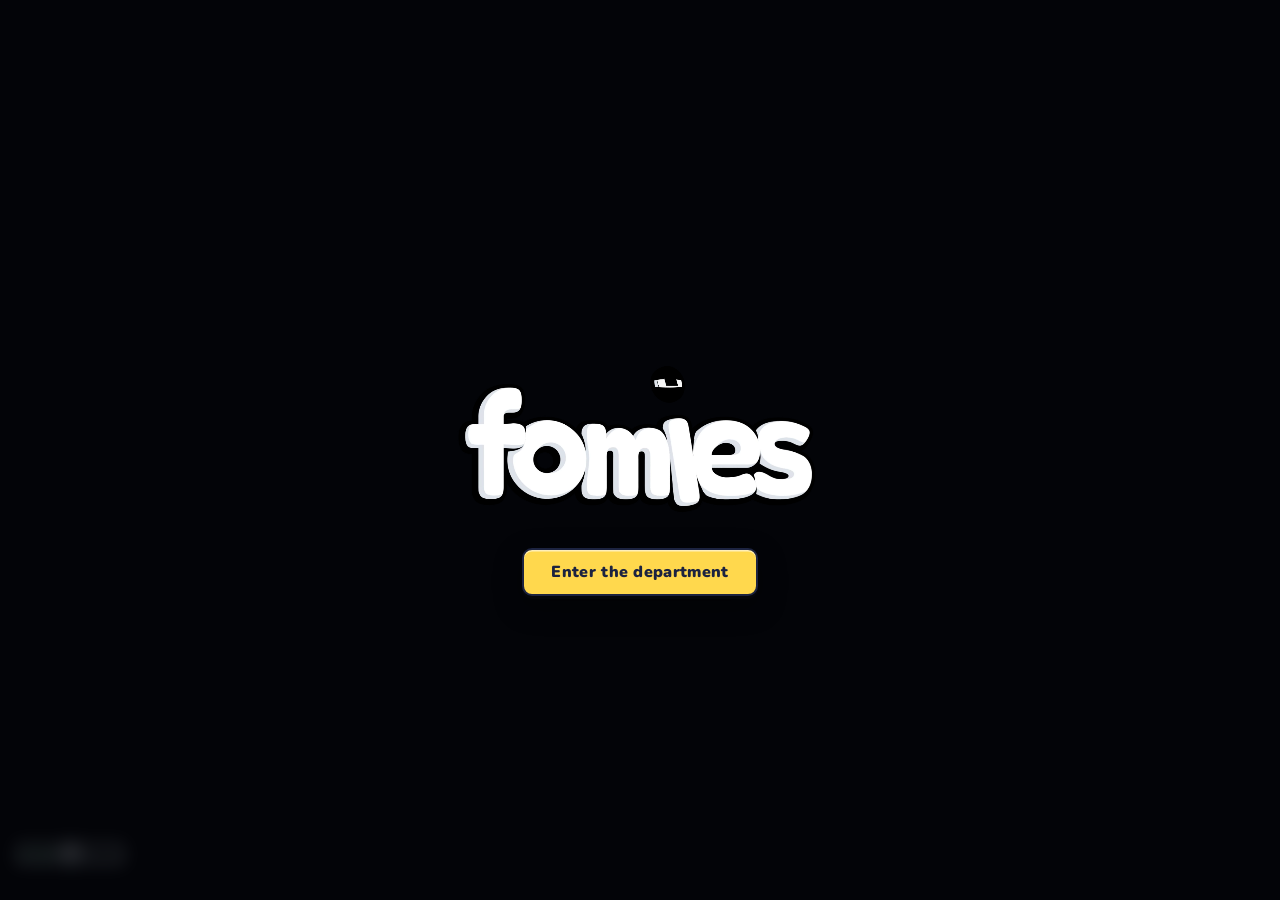
<file: new style/index.html>
<!doctype html>
<html lang="en">
<head>
  <meta charset="utf-8">
  <meta name="viewport" content="width=device-width, initial-scale=1, viewport-fit=cover">
  <title>The Department of Zyron — Office of Intake & Whitelist</title>
  
  <meta name="description" content="Zyron Whitelist & Intake Department. Ring the bell, complete your tasks, secure your spot. The clerk is watching.">
  <meta property="og:type" content="website">
  <meta property="og:site_name" content="Zyron">
  <meta property="og:title" content="The Department of Zyron — Office of Intake & Whitelist">
  <meta property="og:description" content="Zyron Whitelist & Intake Department. Ring the bell, complete your tasks, secure your spot. The clerk is watching.">
  <meta property="og:image" content="assets/homie-5.png">
  <meta name="twitter:card" content="summary_large_image">
  <meta name="twitter:site" content="@platform_360">
  <meta name="twitter:title" content="The Department of Zyron — Office of Intake & Whitelist">
  <meta name="twitter:description" content="Zyron Whitelist & Intake Department. Ring the bell, complete your tasks, secure your spot. The clerk is watching.">
  <meta name="twitter:image" content="assets/homie-5.png">

  <link rel="icon" type="image/png" href="assets/homie-5.png">
  <link rel="preconnect" href="https://fonts.googleapis.com">
  <link rel="preconnect" href="https://fonts.gstatic.com" crossorigin>
  <link href="https://fonts.googleapis.com/css2?family=Chewy&family=Courier+Prime:wght@400;700&family=Nunito:wght@700;800;900&display=swap" rel="stylesheet">
  <link rel="stylesheet" href="style.css">
</head>
<body>

  <!-- INTRO SCENE -->
  <div id="intro">
    <div class="intro-stack">
      <video id="intro-clip" src="assets/gate/logo-alpha.webm" autoplay muted loop playsinline preload="auto" tabindex="-1" aria-label="Zyron"></video>
      <button type="button" class="btn" id="intro-enter">Enter the department</button>
    </div>
  </div>

  <!-- SCENE: HALLWAY (#s-gate) -->
  <section class="scene" id="s-gate">
    <div id="gate-stage">
      <img class="layer full" src="assets/gate/bg.webp" alt="">
      <img class="layer crop art" data-box="bathroom" src="assets/gate/hit-bathroom.webp" alt="">
      <img class="layer crop art" data-box="door" id="door-art" src="assets/gate/hit-room.webp" alt="">
      <img class="layer crop art" data-box="elevator" src="assets/gate/elevator-disabled.png" alt="">
      <img class="layer hi crop art" data-box="bathroom" id="hi-bathroom" src="assets/gate/hover-bathroom.webp" alt="">
      <img class="layer hi crop art" data-box="door" id="hi-door" src="assets/gate/hover-room.webp" alt="">
      <img class="layer hi crop art" data-box="vent" id="hi-vent" src="assets/gate/hit-vent.webp" alt="">
      <img class="layer crop art" data-box="frame" id="hi-frame" src="assets/gate/hit-disclaimer.png" alt="">
      <img class="layer full" src="assets/gate/boxes.png" alt="">
      
      <img class="layer crop art hall-tasks" data-box="hallTasks" src="assets/room/task-tray-bottom.webp" alt="">
      <img class="layer crop art hall-tasks" data-box="hallTasks" id="hi-hall-tasks" src="assets/room/hit-tasks.webp" alt="">
      <img class="layer crop art hall-tasks" data-box="hallTasks" src="assets/room/task-tray-top.webp" alt="">
      
      <img class="layer full" src="assets/gate/overlay-top.png" alt="">

      <!-- Hit buttons for hallway -->
      <button class="hit" data-hit="bathroom" data-hi="hi-bathroom" aria-label="the bathroom" data-tip="the bathroom"></button>
      <button class="hit" id="hit-door" data-hit="door" data-hi="hi-door" aria-label="enter the department" data-tip="enter the department"></button>
      <button class="hit hall-tasks" data-hit="hallTasks" data-hi="hi-hall-tasks" aria-label="the task sheet" data-tip="your tasks"></button>
      <button class="hit" data-hit="vent" aria-label="the vent" data-tip="the vent"></button>
      <button class="hit" data-hit="elevator" aria-label="out of order elevator" data-tip="out of order"></button>
      <button class="hit frame" data-hit="frame" data-hi="hi-frame" aria-label="disclaimer" data-tip="department notice"></button>

      <div class="layer crop art" data-box="vbub" id="vbub"><div class="bub"><p class="said" id="vsaid"></p></div></div>
      <div id="vopts"></div>
    </div>
  </section>

  <!-- SCENE: INTAKE ROOM (#s-room) -->
  <section class="scene" id="s-room">
    <div id="room-stage">
      <img class="layer full" id="room-bg" src="assets/room/01-room-open.webp" alt="The Clerk Office">
      
      <!-- Clerk Iris (Eyes tracking mouse) -->
      <img class="layer full" id="room-iris" src="assets/room/06-clerk-iris.webp" alt="Clerk Eyes">
      
      <!-- Task tray on desk -->
      <img class="layer crop art" id="tray-bottom" data-box="tasks" src="assets/room/task-tray-bottom.webp" alt="">
      <img class="layer hi crop art" id="hi-tasks" data-box="tasks" src="assets/room/hit-tasks.webp" alt="">
      <img class="layer crop art" id="tray-top" data-box="tasks" src="assets/room/task-tray-top.webp" alt="">
      
      <!-- Desk pickle -->
      <img class="layer crop art" id="desk-pickle" data-box="pickle" src="assets/room/pickle.png" alt="Pickle">
      
      <!-- Desk Bell -->
      <img class="layer hi crop art" id="hi-bell" data-box="bell" src="assets/room/05-hit-bell.webp" alt="Bell">
      <img class="layer crop art" id="hi-bell-pressed" data-box="bell" src="assets/room/05-hit-bell-pressed.webp" alt="Bell Pressed">
      
      <!-- Socials / Business Cards -->
      <img class="layer hi crop art" id="hi-socials" data-box="socials" src="assets/room/hit-socials.webp" alt="Business Cards">
      
      <!-- Exit Arrow -->
      <img class="layer hi crop art" id="hi-exit" data-box="exit" src="assets/room/back-button-mob.png" alt="Exit">
      
      <!-- Noticeboard on wall -->
      <img class="layer hi crop art" id="hi-board" data-box="board" src="assets/room/hit-noticeboard.webp" alt="Noticeboard">
      <img class="layer crop art paper" id="paper-1" data-box="board" src="assets/room/noticeboard-paper-1.webp" alt="">
      <img class="layer crop art paper" id="paper-2" data-box="board" src="assets/room/noticeboard-paper-2.webp" alt="">
      <img class="layer crop art paper" id="paper-3" data-box="board" src="assets/room/noticeboard-paper-3.webp" alt="">
      <img class="layer crop art paper" id="paper-4" data-box="board" src="assets/room/noticeboard-paper-4.webp" alt="">
      <img class="layer crop art paper" id="paper-5" data-box="board" src="assets/room/noticeboard-paper-5.webp" alt="">
      <img class="layer crop art paper" id="paper-6" data-box="board" src="assets/room/noticeboard-paper-6.webp" alt="">
      
      <!-- Gallery frame on wall -->
      <img class="layer hi crop art" id="hi-gallery" data-box="gallery" src="assets/room/hit-gallery.webp" alt="Gallery">

      <!-- Interactive Hit Targets -->
      <button class="hit" data-hit="tasks" data-hi="hi-tasks" aria-label="the task sheet" data-tip="your tasks"></button>
      <button class="hit" data-hit="bell" data-hi="hi-bell" id="bell-hit" aria-label="ring the bell" data-tip="ring for the clerk"></button>
      <button class="hit" data-hit="socials" data-hi="hi-socials" aria-label="the department's socials" data-tip="the department's socials"></button>
      <button class="hit" data-hit="board" data-hi="hi-board" id="board-hit" aria-label="the noticeboard" data-tip="the noticeboard"></button>
      <button class="hit" data-hit="gallery" data-hi="hi-gallery" aria-label="the collection" data-tip="the collection"></button>
      <button class="hit" data-hit="exit" data-hi="hi-exit" aria-label="back to the hallway" data-tip="back to hallway"></button>
      
      <!-- Mobile back button -->
      <button class="room-back" id="room-back" type="button" aria-label="back to the hallway" data-tip="back to hallway">
        <img src="assets/room/back-button-mob.png" alt="Back" draggable="false">
      </button>

      <!-- Admin Desk Shortcut (Intake Officer nameplate) -->
      <a href="admin.html" class="admin-desk-link" id="admin-desk-plate" title="Mission Control (Admin Panel)" aria-label="Admin Panel"></a>
    </div>

    <!-- Speech bubble above the Clerk's head -->
    <div id="bubble" aria-live="polite">
      <div class="bub">
        <span class="who">THE CLERK</span>
        <p class="said" id="clerk-said">Window three is open. Whitelist applications in the tray.</p>
      </div>
    </div>
  </section>

  <!-- MODAL: WHITELIST TASKS CLIPBOARD (#tasks) -->
  <div id="tasks" aria-label="the task sheet" role="dialog">
    <button class="ov-close" data-ovclose="tasks" aria-label="close">×</button>
    <div class="tasks-wrap" id="tw">
      <img class="board" src="assets/room/tasks-clipboard.webp" alt="Clipboard">
      <div id="tasks-page">
        <div class="tasks-form-inner" id="tasks-form-container">
          <div class="gh">
            <div class="dept">DEPARTMENT OF ZYRON<small>OFFICE OF INTAKE &amp; WHITELIST</small></div>
            <div class="casebox" id="casebox-id">FORM DOF-ZYRON-1</div>
          </div>
          <div class="gtitle" id="tasks-header-subtitle">APPLICATION FOR ZYRON CREW ADMISSION</div>
          
          <div id="tasks-list-wrap">
            <!-- Dynamically populated from ZyronDB -->
          </div>

          <div id="tasks-submission-area">
            <button type="button" class="tasks-submit-btn" id="tasks-submit-btn">SUBMIT TO THE CLERK</button>
            <div id="tasks-status-msg"></div>
          </div>
        </div>
      </div>
    </div>
  </div>

  <!-- MODAL: SOCIALS 3D CARD (#socials) -->
  <div id="socials" aria-label="the department's socials" role="dialog">
    <button class="ov-close" data-ovclose="socials" aria-label="close">×</button>
    <div class="soc-wrap" id="sw">
      <div class="soc-card" id="soc-card" tabindex="0" role="button" aria-pressed="false" aria-label="flip the card">
        
        <!-- CARD FRONT -->
        <div class="soc-face front bc">
          <span class="bc-corner tl">dept. of zyron</span>
          <span class="bc-corner tr">est. 2026</span>
          <img class="bc-logo both-rooms" src="assets/room/logo.png" alt="Zyron">
          <span class="bc-sub">office of intake and classification</span>
          <div class="bc-discs">
            <!-- Official X Link -->
            <a class="soc disc" id="soc-x" href="https://x.com/platform_360" target="_blank" rel="noopener" aria-label="Zyron on X" title="Follow @platform_360">
              <svg viewBox="0 0 24 24" aria-hidden="true">
                <path d="M18.244 2.25h3.308l-7.227 8.26 8.502 11.24H16.17l-5.214-6.817L4.99 21.75H1.68l7.73-8.835L1.254 2.25H8.08l4.713 6.231zm-1.161 17.52h1.833L7.084 4.126H5.117z"/>
              </svg>
            </a>
            <!-- Official OpenSea Link -->
            <a class="soc disc" id="soc-opensea" href="https://opensea.io" target="_blank" rel="noopener" aria-label="Zyron on OpenSea" title="OpenSea Collection">
              <svg viewBox="0 0 24 24" fill="none">
                <circle cx="12" cy="12" r="12" fill="#2081E2"/>
                <path fill="#ffffff" d="M5.92 12.403l.051-.081 3.123-4.884a.107.107 0 0 1 .187.014c.52 1.169.972 2.623.76 3.528-.088.372-.335.876-.614 1.342a2.405 2.405 0 0 1-.117.199.106.106 0 0 1-.09.045H6.013a.106.106 0 0 1-.091-.163zm13.914 1.68a.109.109 0 0 1-.065.101c-.243.103-1.07.485-1.414.962-.878 1.222-1.548 2.97-3.048 2.97H9.053a4.019 4.019 0 0 1-4.013-4.028v-.072c0-.058.048-.106.108-.106h3.485c.07 0 .12.063.115.132-.026.226.017.459.125.67.206.42.636.682 1.099.682h1.726v-1.347H9.99a.11.11 0 0 1-.089-.173l.063-.09c.16-.231.391-.586.621-.992.156-.274.308-.566.43-.86.024-.052.043-.107.065-.16.033-.094.067-.182.091-.269a4.57 4.57 0 0 0 .065-.223c.057-.25.081-.514.081-.787 0-.108-.004-.221-.014-.327-.005-.117-.02-.235-.034-.352a3.415 3.415 0 0 0-.048-.312 6.494 6.494 0 0 0-.098-.468l-.014-.06c-.03-.108-.056-.21-.09-.317a11.824 11.824 0 0 0-.328-.972 5.212 5.212 0 0 0-.142-.355c-.072-.178-.146-.339-.213-.49a3.564 3.564 0 0 1-.094-.197 4.658 4.658 0 0 0-.103-.213c-.024-.053-.053-.104-.072-.152l-.211-.388c-.029-.053.019-.118.077-.101l1.32.357h.01l.173.05.192.054.07.019v-.783c0-.379.302-.686.679-.686a.66.66 0 0 1 .477.202.69.69 0 0 1 .2.484V6.65l.141.039c.01.005.022.01.031.017.034.024.084.062.147.11.05.038.103.086.165.137a10.351 10.351 0 0 1 .574.504c.214.199.454.432.684.691.065.074.127.146.192.226.062.079.132.156.19.232.079.104.16.212.235.324.033.053.074.108.105.161.096.142.178.288.257.435.034.067.067.141.096.213.089.197.159.396.202.598a.65.65 0 0 1 .029.132v.01c.014.057.019.12.024.184a2.057 2.057 0 0 1-.106.874c-.031.084-.06.17-.098.254-.075.17-.161.343-.264.502-.034.06-.075.122-.113.182-.043.063-.089.123-.127.18a3.89 3.89 0 0 1-.173.221c-.053.072-.106.144-.166.209-.081.098-.16.19-.245.278-.048.058-.1.118-.156.17-.052.06-.108.113-.156.161-.084.084-.15.147-.208.202l-.137.122a.102.102 0 0 1-.072.03h-1.051v1.346h1.322c.295 0 .576-.104.804-.298.077-.067.415-.36.816-.802a.094.094 0 0 1 .05-.03l3.65-1.057a.108.108 0 0 1 .138.103z"/>
              </svg>
            </a>
          </div>
          <span class="bc-corner bl">always early</span>
          <span class="bc-corner br">always watching</span>
        </div>

        <!-- CARD BACK -->
        <div class="soc-face back bc rev">
          <header class="bc-head">
            <img class="bc-seal" src="assets/folder/card-icon.webp" alt="Seal">
            <div class="bc-name"><b>department of zyron</b><small>office of intake and classification</small></div>
          </header>
          <div class="bc-body">
            <div class="bc-who">
              <b>the clerk</b>
              <span>intake officer</span>
              <span>window three</span>
              <em>always early, always watching</em>
            </div>
            <ul class="bc-lines">
              <li>
                <svg viewBox="0 0 24 24" aria-hidden="true"><path d="M6.62 10.79a15.05 15.05 0 0 0 6.59 6.59l2.2-2.2a1 1 0 0 1 1.01-.24c1.12.37 2.33.57 3.58.57a1 1 0 0 1 1 1V20a1 1 0 0 1-1 1A17 17 0 0 1 3 4a1 1 0 0 1 1-1h3.5a1 1 0 0 1 1 1c0 1.25.2 2.45.57 3.57a1 1 0 0 1-.25 1.02l-2.2 2.2z"/></svg>
                <span>555-ZYRON <small>ext. 3</small></span>
              </li>
              <li>
                <svg viewBox="0 0 24 24" aria-hidden="true"><path d="M20 4H4a2 2 0 0 0-2 2v12a2 2 0 0 0 2 2h16a2 2 0 0 0 2-2V6a2 2 0 0 0-2-2zm0 4-8 5-8-5V6l8 5 8-5v2z"/></svg>
                <span>intake@zy-ron.tech</span>
              </li>
              <li>
                <svg viewBox="0 0 24 24" aria-hidden="true"><path d="M12 2a7 7 0 0 0-7 7c0 5.25 7 13 7 13s7-7.75 7-13a7 7 0 0 0-7-7zm0 9.5a2.5 2.5 0 1 1 0-5 2.5 2.5 0 0 1 0 5z"/></svg>
                <span>basement level, corridor b<br>the building, no fixed address</span>
              </li>
              <li>
                <svg viewBox="0 0 24 24" aria-hidden="true"><path d="M12 2a10 10 0 1 0 0 20 10 10 0 0 0 0-20zm.5 5v5.25l4.5 2.67-.75 1.23L11 13V7h1.5z"/></svg>
                <span>mon–fri, when open<br>sat–sun, allegedly</span>
              </li>
              <li>
                <a class="soc bcl" id="soc-x2" href="https://x.com/platform_360" target="_blank" rel="noopener">
                  <svg viewBox="0 0 24 24" aria-hidden="true"><path d="M18.244 2.25h3.308l-7.227 8.26 8.502 11.24H16.17l-5.214-6.817L4.99 21.75H1.68l7.73-8.835L1.254 2.25H8.08l4.713 6.231zm-1.161 17.52h1.833L7.084 4.126H5.117z"/></svg>
                  <span>@platform_360</span>
                </a>
              </li>
              <li>
                <a class="soc bcl" id="soc-opensea2" href="https://opensea.io" target="_blank" rel="noopener">
                  <svg viewBox="0 0 24 24" fill="none"><circle cx="12" cy="12" r="12" fill="#2081E2"/><path fill="#ffffff" d="M5.92 12.403l.051-.081 3.123-4.884a.107.107 0 0 1 .187.014c.52 1.169.972 2.623.76 3.528-.088.372-.335.876-.614 1.342a2.405 2.405 0 0 1-.117.199.106.106 0 0 1-.09.045H6.013a.106.106 0 0 1-.091-.163zm13.914 1.68a.109.109 0 0 1-.065.101c-.243.103-1.07.485-1.414.962-.878 1.222-1.548 2.97-3.048 2.97H9.053a4.019 4.019 0 0 1-4.013-4.028v-.072c0-.058.048-.106.108-.106h3.485c.07 0 .12.063.115.132-.026.226.017.459.125.67.206.42.636.682 1.099.682h1.726v-1.347H9.99a.11.11 0 0 1-.089-.173l.063-.09c.16-.231.391-.586.621-.992.156-.274.308-.566.43-.86.024-.052.043-.107.065-.16.033-.094.067-.182.091-.269a4.57 4.57 0 0 0 .065-.223c.057-.25.081-.514.081-.787 0-.108-.004-.221-.014-.327-.005-.117-.02-.235-.034-.352a3.415 3.415 0 0 0-.048-.312 6.494 6.494 0 0 0-.098-.468l-.014-.06c-.03-.108-.056-.21-.09-.317a11.824 11.824 0 0 0-.328-.972 5.212 5.212 0 0 0-.142-.355c-.072-.178-.146-.339-.213-.49a3.564 3.564 0 0 1-.094-.197 4.658 4.658 0 0 0-.103-.213c-.024-.053-.053-.104-.072-.152l-.211-.388c-.029-.053.019-.118.077-.101l1.32.357h.01l.173.05.192.054.07.019v-.783c0-.379.302-.686.679-.686a.66.66 0 0 1 .477.202.69.69 0 0 1 .2.484V6.65l.141.039c.01.005.022.01.031.017.034.024.084.062.147.11.05.038.103.086.165.137a10.351 10.351 0 0 1 .574.504c.214.199.454.432.684.691.065.074.127.146.192.226.062.079.132.156.19.232.079.104.16.212.235.324.033.053.074.108.105.161.096.142.178.288.257.435.034.067.067.141.096.213.089.197.159.396.202.598a.65.65 0 0 1 .029.132v.01c.014.057.019.12.024.184a2.057 2.057 0 0 1-.106.874c-.031.084-.06.17-.098.254-.075.17-.161.343-.264.502-.034.06-.075.122-.113.182-.043.063-.089.123-.127.18a3.89 3.89 0 0 1-.173.221c-.053.072-.106.144-.166.209-.081.098-.16.19-.245.278-.048.058-.1.118-.156.17-.052.06-.108.113-.156.161-.084.084-.15.147-.208.202l-.137.122a.102.102 0 0 1-.072.03h-1.051v1.346h1.322c.295 0 .576-.104.804-.298.077-.067.415-.36.816-.802a.094.094 0 0 1 .05-.03l3.65-1.057a.108.108 0 0 1 .138.103z"/>
                  <span>OpenSea</span>
                </a>
              </li>
            </ul>
          </div>
        </div>

      </div>
    </div>
    <p class="soc-hint">click the card to flip it</p>
  </div>

  <!-- MODAL: NOTICEBOARD (#notices) -->
  <div id="notices" aria-label="the noticeboard" role="dialog">
    <button class="ov-close" data-ovclose="notices" aria-label="close">×</button>
    <div class="notes-col" id="notes-col">
      <div class="notes-head">OFFICIAL DEPARTMENT DISPATCHES</div>
      
      <article class="note" style="--rot:-1.2deg;--off:-3px;">
        <div class="n-art"></div>
        <div class="n-date"><span>OCTOBER 2026</span><span class="tag new">DISPATCH #01</span></div>
        <h3 class="n-title">PUBLIC RECORDS &amp; INTAKE DIRECTIVE</h3>
        <p class="n-body">The Clerk has officially begun reviewing whitelist filings for the Zyron collection.</p>
        <p class="n-body">Ensure your proof submission contains verified engagement under official @platform_360 posts and an authentic EVM address.</p>
        <p class="n-body">Alts, bots, and sybil accounts will be struck from the permanent register immediately.</p>
      </article>

      <article class="note" style="--rot:1.5deg;--off:4px;">
        <div class="n-art"></div>
        <div class="n-date"><span>SEPTEMBER 2026</span><span class="tag">DISPATCH #02</span></div>
        <h3 class="n-title">CREW ALLOCATION PROTOCOL</h3>
        <p class="n-body">The Committee is allocating priority mint spots through this office.</p>
        <p class="n-body">No seed phrases are ever requested by Department personnel. Protect your keys, verify contracts, and remain alert.</p>
        <p class="n-body">Window Three remains operational. Ring for assistance.</p>
      </article>

      <article class="note" style="--rot:-0.8deg;--off:2px;">
        <div class="n-art"></div>
        <div class="n-date"><span>ARCHIVE 2026</span><span class="tag">DISPATCH #03</span></div>
        <h3 class="n-title">STAFF APPRECIATION ARCHIVE</h3>
        <p class="n-body">Portraits of verified Zyron crew members are on display in the framed office gallery.</p>
        <p class="n-body">Inspect the portraits on the wall to preview designated crew variants.</p>
      </article>

      <div class="notes-end">End of bulletin &middot; All records filed</div>
    </div>
  </div>

  <!-- MODAL: COLLECTION GALLERY (#gallery) -->
  <div id="gallery" aria-label="the collection" role="dialog">
    <button class="gal-close" id="gal-close" aria-label="close">×</button>
    <div class="tilt">
      <div class="plate" id="plate">
        <img src="assets/homie-1.png" id="gal-img" alt="Zyron Collection">
        <div class="glare"><i></i></div>
        <div class="gallery-card-badge" id="gal-badge">ZYRON #01 &middot; THE CAPTAIN</div>
      </div>
    </div>
    <div class="gal-nav">
      <button class="gal-arrow" id="galPrev" aria-label="previous">
        <img src="assets/room/gallery-arrow.png" alt="Prev" draggable="false">
      </button>
      <button class="gal-arrow" id="galNext" aria-label="next">
        <img src="assets/room/gallery-arrow.png" alt="Next" draggable="false">
      </button>
    </div>
  </div>

  <!-- MODAL: DISCLAIMER NOTICE (#disclaimer) -->
  <div id="disclaimer" role="dialog" aria-modal="true" aria-labelledby="disclaimer-title">
    <button class="ov-close" data-ovclose="disclaimer" aria-label="close">&times;</button>
    <article class="disc">
      <h2 id="disclaimer-title">Department Notice &middot;<br>Read Before Proceeding</h2>
      <p class="disc-lead">The Department of Zyron reminds all applicants that this is web3.</p>
      <p>Zyron NFTs are digital collectibles created for art, entertainment, and crew participation.</p>
      <p>Nothing on this website constitutes financial, legal, investment, or tax advice. The Department promises no guaranteed profits, liquidity, or financial returns.</p>
      <p>You are solely responsible for your wallet security, transaction fees, and verification of all contract interactions.</p>
      <p class="disc-foot">In short: collect responsibly, protect your wallet, and welcome to the crew.</p>
    </article>
  </div>

  <!-- SOUND CONTROLS & MASTER VOLUME -->
  <div id="sound-controls" role="group" aria-label="sound controls">
    <input id="vol" type="range" min="0" max="100" step="1" value="50" aria-label="volume" title="Volume slider">
  </div>

  <!-- TOOLTIP CONTAINER -->
  <div id="tip" role="tooltip" aria-hidden="true"></div>

  <!-- BLACKOUT TRANSITION LAYER -->
  <div id="blackout" aria-hidden="true"></div>

  <!-- AUDIO SOURCES (Preloaded) -->
  <audio id="snd-ambient-room" src="assets/sound/room-ambient.mp3" loop preload="auto"></audio>
  <audio id="snd-ambient-gate" src="assets/sound/ambient-1.mp3" loop preload="auto"></audio>
  <audio id="snd-bell" src="assets/sound/bell.mp3" preload="auto"></audio>
  <audio id="snd-door" src="assets/sound/door-1.mp3" preload="auto"></audio>
  <audio id="snd-button" src="assets/sound/button.mp3" preload="auto"></audio>
  <audio id="snd-tasks" src="assets/sound/tasks.mp3" preload="auto"></audio>
  <audio id="snd-noticeboard" src="assets/sound/noticeboard.mp3" preload="auto"></audio>
  <audio id="snd-gallery" src="assets/sound/gallery.mp3" preload="auto"></audio>
  <audio id="snd-gallery-flip" src="assets/sound/gallery-flip.mp3" preload="auto"></audio>
  <audio id="snd-cards" src="assets/sound/business-cards.mp3" preload="auto"></audio>
  <audio id="snd-knock" src="assets/sound/knock-1.mp3" preload="auto"></audio>
  <audio id="snd-locked" src="assets/sound/locked-door.mp3" preload="auto"></audio>
  <audio id="snd-swoosh" src="assets/sound/swoosh.mp3" preload="auto"></audio>

  <!-- SCRIPTS -->
  <script src="app.js"></script>
</body>
</html>
</file>
<file: new style/style.css>
:root{--ink:#1c2340;--ink-soft:#4a5270;--ink-filed:#1c402e;--paper:#f4f9ff;--butter:#ffd84d;--lilac:#c9bcff;--mint:#a4ecc8;--coral:#ffb3a3;--butter-hi:#ffe98a;--display:"Chewy",sans-serif;--body:"Nunito",system-ui,sans-serif;--mono:"Courier Prime",ui-monospace,"Courier New",monospace}*{box-sizing:border-box}html,body{height:100%}body{-webkit-user-select:none;user-select:none}input,textarea,[contenteditable=true]{-webkit-user-select:text;user-select:text}body{margin:0;background:#000;color:var(--ink);font-family:var(--body);font-weight:700;overflow:hidden}button{font:inherit;color:inherit}html[data-input=key] :focus-visible{outline:3px solid var(--butter);outline-offset:3px}:focus-visible{outline:none}.scene{position:fixed;inset:0;opacity:0;visibility:hidden;transition:opacity .45s ease}.scene.on{opacity:1;visibility:visible}#blackout{position:fixed;inset:0;z-index:19;background:#000;opacity:0;pointer-events:none;transition:opacity .55s ease-in}#blackout.on{opacity:1;pointer-events:auto}#blackout.lift{transition:opacity .9s ease-out}#s-room{transition:opacity .45s ease,transform .9s cubic-bezier(.2,.7,.2,1)}#s-room.zoom-from{transform:scale(.94);transition:none}#s-room.zoom-away{transform:scale(.94);transition:opacity .45s ease,transform .7s ease-in}@media(prefers-reduced-motion:reduce){#s-room,#s-room.zoom-from,#s-room.zoom-away{transform:none;transition:opacity .45s ease}}#gate-stage{position:absolute;inset:0;transition:transform .45s cubic-bezier(.2,.8,.2,1)}@media(prefers-reduced-motion:reduce){#gate-stage{transition:none}}.layer{position:absolute;inset:0;width:100%;height:100%;object-fit:cover;object-position:center;user-select:none;-webkit-user-drag:none;pointer-events:none}.layer.hi{opacity:0;transition:opacity .25s ease}.layer.hi.on{opacity:1}#hi-bathroom{transition:none}#hi-door{transition:opacity .5s ease}#s-gate.room-closed #hi-door{display:none}#s-gate.room-closed #hit-door{cursor:pointer}#s-gate:not(.room-closed) .hall-tasks{display:none}#s-gate:not(.has-tray) #hi-hall-tasks{opacity:0}#s-gate #hi-hall-tasks{transition:filter .25s ease,transform .25s ease}#s-gate #hi-hall-tasks.on{filter:brightness(1.12) drop-shadow(0 0 8px rgba(255,216,77,.85));transform:translateY(-5px)}#s-room .layer.hi{opacity:1;transition:filter .25s ease,transform .25s ease}#s-room .layer.hi.on{filter:brightness(1.12) drop-shadow(0 0 10px rgba(255,216,77,.85));transform:translateY(-3px)}#s-room #hi-tasks.on{transform:translateY(-12px)}.fold{display:none;transition:opacity .45s ease,filter .25s ease,transform .25s ease}.fold.cur{display:block}#s-room:not(.has-folder) .fold{opacity:0}#s-room:not(.has-folder) [data-hit=folder]{display:none}#s-room:not(.has-review) #hi-review{opacity:0}#s-room:not(.has-review) [data-hit=review]{display:none}#s-room.landing-review #hi-review{animation:paperDrop .6s cubic-bezier(.2,.8,.2,1)}#s-room.has-review #hi-review:not(.on){animation:bellPulse 2.4s ease-in-out infinite}#s-room .crumple{opacity:0;transition:opacity .45s ease;pointer-events:none}#s-room.crumples-1 .crumple.r,#s-room.crumples-2 .crumple:is(.r,.l),#s-room.crumples-3 .crumple:is(.r,.l,.b),#s-room.crumples-4 .crumple:is(.r,.l,.b,.f),#s-room.crumples-5 .crumple{opacity:1}#s-room:not(.has-tray) #hi-tasks{opacity:0}#s-room:not(.has-tray) [data-hit=tasks]{display:none}#s-room.landing #hi-tasks,#s-room.landing-folder .fold.cur{animation:paperDrop .6s cubic-bezier(.2,.8,.2,1)}@keyframes paperDrop{0%{opacity:0;transform:translateY(-40px)}to{opacity:1;transform:none}}#s-room.attract .layer.hi:not(.fold),#s-room.attract .fold.cur{filter:brightness(1.1) drop-shadow(0 0 12px rgba(255,216,77,.7));animation:attractPulse 1.2s ease-in-out 2}#s-room .layer.hi.idleping{filter:brightness(1.1) drop-shadow(0 0 12px rgba(255,216,77,.7));animation:attractPulse 1.2s ease-in-out 1}#hi-exit{transform-origin:center}.room-back{position:fixed;left:12px;top:max(12px,env(safe-area-inset-top));z-index:23;width:44px;height:44px;display:grid;place-items:center;padding:0;border:0;background:none;cursor:pointer}.room-back img{display:block;width:32px;height:32px;opacity:.6;filter:drop-shadow(0 1px 3px rgba(0,0,0,.6));transition:opacity .15s ease,transform .15s ease;pointer-events:none;-webkit-user-drag:none}.room-back:hover img,.room-back:focus-visible img{opacity:1;transform:scale(1.08)}.room-back:focus-visible{outline:none}html[data-input=key] .room-back:focus-visible img{filter:drop-shadow(0 0 0 var(--butter)) drop-shadow(0 0 3px var(--butter))}#s-room #hi-exit.on{filter:none;transform:scale(1.1)}@keyframes attractPulse{50%{filter:brightness(1.18) drop-shadow(0 0 20px rgba(255,216,77,.95))}}@media(prefers-reduced-motion:reduce){#s-room.landing #hi-tasks,#s-room.landing-folder .fold.cur,#s-room.attract .layer.hi,#s-room .layer.hi.idleping{animation:none;filter:none}}#hi-bell-pressed{display:none;transition:none}#s-room.bell-down #hi-bell{display:none}#s-room.bell-down #hi-bell-pressed{display:block;opacity:1;filter:brightness(1.12) drop-shadow(0 0 10px rgba(255,216,77,.85))}#s-room.await-bell #hi-bell:not(.on){animation:bellPulse 2.4s ease-in-out infinite}#s-room.await-tray #hi-tasks:not(.on){animation:bellPulse 2.4s ease-in-out infinite}#bubble .said{text-wrap:pretty;text-align:center;white-space:pre-line}@keyframes bellPulse{50%{filter:brightness(1.1) drop-shadow(0 0 14px rgba(255,216,77,.7))}}@media(prefers-reduced-motion:reduce){#s-room.await-bell #hi-bell:not(.on),#s-room.await-tray #hi-tasks:not(.on){animation:none}}#room-stage{position:absolute;inset:0;z-index:1}@media(max-aspect-ratio:1/1){#desk-pickle{display:none}}.layer.full{inset:auto}#room-iris{will-change:transform}.hit{position:absolute;cursor:pointer;background:transparent;border:0;padding:0;display:block}.hit svg{display:none}.hit[data-hit=exit] img{display:none}*{-webkit-tap-highlight-color:transparent}.hit{touch-action:manipulation;-webkit-touch-callout:none;-webkit-user-select:none;user-select:none}.hit:focus:not(:focus-visible){outline:none}.layer,#room-stage,img{-webkit-touch-callout:none;-webkit-user-select:none;user-select:none}#folder{position:fixed;inset:0;display:none;z-index:20;overflow:hidden;background:#05060cb3;backdrop-filter:blur(8px);-webkit-backdrop-filter:blur(8px)}#folder.on{display:block}#folder.suspended{display:none}.folder-wrap{position:absolute;left:50%;top:50%;--sw: calc(max(100vw, calc(100vh * var(--folder-ar,1920/900)))*.92) ;--sh: calc(max(100vh, calc(100vw / (var(--folder-ar,1920/900))))*.92) ;width:var(--sw);height:var(--sh);margin-left:calc(var(--sw) / -2);margin-top:calc(var(--sh) / -2);transform:translateY(12px) scale(.985);opacity:0;transition:transform .3s ease,opacity .3s ease}#folder.on .folder-wrap{transform:none;opacity:1}.folder-wrap img{position:absolute;inset:0;width:100%;height:100%;object-fit:cover;object-position:center;pointer-events:none;-webkit-user-drag:none}.tab{position:absolute;inset:0;width:100%;height:100%;object-fit:cover;object-position:center;pointer-events:none;filter:grayscale(1) brightness(.62);transition:filter .25s ease}.tab.done{filter:none}.tab.now{filter:none;z-index:6}.paper-wrap{position:absolute;left:50%;top:50%;transform:translate(-50%,-50%);z-index:5;height:min(84vh,100vw);aspect-ratio:1053/1329}.paper-wrap img{position:absolute;inset:0;width:100%;height:100%;object-fit:contain;pointer-events:none;-webkit-user-drag:none}#f-nocase{z-index:6}.spread-wrap{position:absolute;left:50%;top:50%;transform:translate(-50%,-50%);z-index:5;height:min(84vh,53vw);aspect-ratio:2440/1404}.spread-wrap img{position:absolute;inset:0;width:100%;height:100%;object-fit:contain;pointer-events:none;-webkit-user-drag:none}@keyframes stamp{0%{opacity:0;transform:scale(1.35) rotate(-4deg)}to{opacity:1;transform:none}}.gov{display:flex;flex-direction:column;height:100%;min-height:0}.gh{display:flex;justify-content:space-between;align-items:flex-start;gap:.8em;border-bottom:2px solid var(--ink);padding-bottom:.45em;margin-bottom:.55em;flex:none}.gh .dept{font-weight:900;text-transform:uppercase;letter-spacing:.08em;font-size:1.05em;line-height:1}.gh .dept small{display:block;font-size:.55em;letter-spacing:.14em;font-weight:800;color:var(--ink-soft);margin-top:.4em}.gh .casebox{border:2px solid var(--ink);padding:.3em .55em;font-family:var(--mono);font-size:.68em;font-weight:700;letter-spacing:.04em;text-transform:uppercase;white-space:nowrap;line-height:1}.gtitle{font-family:var(--body);font-weight:900;font-size:.78em;letter-spacing:.18em;text-transform:uppercase;line-height:1;margin:.2em 0 .55em;color:var(--ink-soft);flex:none}.gf{display:grid;grid-template-columns:1fr 1fr;gap:.35em .55em;margin:0 0 .45em;flex:none}.gf .f{border:1.5px solid rgba(28,35,64,.5);padding:.3em .5em .35em;min-width:0;background:#ffffff2e}.gf .f.w{grid-column:1 / -1}#page .gf:has(.f.stmt){flex:1 0 auto;grid-template-rows:auto auto auto minmax(0,1fr)}#page .gf:has(.f.stmt) .f.stmt{display:flex;flex-direction:column}#page .gf:has(.f.stmt) .f.stmt .v{flex:1}@media(max-aspect-ratio:1/1){#page .gf:has(.f.stmt){grid-template-rows:auto auto minmax(0,1fr)}}.f.wal .v{white-space:nowrap;overflow:hidden}.f .l{display:block;font-size:.6em;font-weight:900;letter-spacing:.14em;text-transform:uppercase;color:var(--ink-soft);margin-bottom:.15em}.f .v{display:block;font-family:var(--mono);font-weight:700;overflow-wrap:anywhere;line-height:1.3}.f.stmt .v{font-weight:400;white-space:pre-wrap;min-height:2.6em;line-height:1.25}.f .ask{display:block;font-weight:800;font-size:.8em;line-height:1.3;color:var(--ink);margin:.05em 0 .3em}.office{position:relative;flex:none;border:2px dashed rgba(28,35,64,.5);padding:.35em .5em;min-height:5.4em;margin:.2em 0 .5em}.office .l{font-size:.6em;font-weight:900;letter-spacing:.14em;text-transform:uppercase;color:var(--ink-soft)}@media(min-aspect-ratio:1/1){#page .office{min-height:4em;margin:.15em 0 .3em}}.gfoot{margin-top:auto;flex:none;display:flex;justify-content:space-between;align-items:flex-end;gap:.6em;font-size:.6em;font-weight:800;letter-spacing:.06em;color:var(--ink-soft);border-top:1.5px solid rgba(28,35,64,.4);padding-top:.45em}.gfoot b{font-family:var(--mono);font-weight:700;border:1.5px solid rgba(28,35,64,.5);padding:.15em .45em}.gov .row{flex:none;margin:.3em 0 .4em}.gov .row.bottom{margin:0 0 .7em}.gov .row.bottom+.gfoot{margin-top:0}.gov .fine{margin-top:0;padding-top:0;flex:none;margin-bottom:.4em}.gstamp{position:absolute;display:inline-block;padding:.28em .6em .25em;border:.16em solid currentColor;border-radius:.22em;outline:.06em solid currentColor;outline-offset:.14em;font:900 1.05em/1 var(--body);letter-spacing:.14em;text-transform:uppercase;white-space:nowrap;opacity:.82;mix-blend-mode:multiply;pointer-events:none;-webkit-mask-image:url("data:image/svg+xml;utf8,<svg xmlns='http://www.w3.org/2000/svg' width='120' height='120'><filter id='n'><feTurbulence type='fractalNoise' baseFrequency='.55' numOctaves='2' seed='3'/><feColorMatrix values='0 0 0 0 0  0 0 0 0 0  0 0 0 0 0  0 0 0 -2.2 2.6'/></filter><rect width='120' height='120' filter='url(%23n)'/></svg>");mask-image:url("data:image/svg+xml;utf8,<svg xmlns='http://www.w3.org/2000/svg' width='120' height='120'><filter id='n'><feTurbulence type='fractalNoise' baseFrequency='.55' numOctaves='2' seed='3'/><feColorMatrix values='0 0 0 0 0  0 0 0 0 0  0 0 0 0 0  0 0 0 -2.2 2.6'/></filter><rect width='120' height='120' filter='url(%23n)'/></svg>");-webkit-mask-size:120px 120px;mask-size:120px 120px}.gstamp small{display:block;font-size:.5em;letter-spacing:.12em;margin-top:.25em;text-align:center}.gstamp.received{color:#1c2340;right:6%;top:14%;transform:rotate(-8deg)}.gstamp.pending{color:#8a7a2a;right:6%;top:14%;transform:rotate(-8deg)}.gstamp.approved{color:#2f8a52;left:8%;top:22%;transform:rotate(-12deg);font-size:1.3em}.gstamp.waitlisted{color:#6a52b8;left:8%;top:22%;transform:rotate(-12deg);font-size:1.15em}.gstamp.not_selected{color:#b8503f;left:8%;top:22%;transform:rotate(-12deg);font-size:1.15em}.gstamp.strike{animation:stamp .32s cubic-bezier(.2,.9,.3,1.2) both}#page{position:absolute;z-index:7;display:flex;flex-direction:column;font-size:clamp(13px,min(1.78vh,1.15vw),16px);overflow:auto;overflow-x:hidden;scrollbar-width:thin;overflow-wrap:anywhere;min-width:0}@media(min-aspect-ratio:1/1){.paper-wrap,.spread-wrap{container-type:inline-size}.paper-wrap #page{font-size:2.671cqw}.spread-wrap #page{font-size:1.2178cqw}#page .h{font-size:1.125em}#page .q,#page .in{font-size:1.069em}#page .opt{font-size:.872em}#page .pg,#page .sub,#page .btn{font-size:.844em}#page .btn{min-height:2.963em}#page textarea.in{font-size:.9em}#page .line label{font-size:.759em}#page .fine{font-size:.703em}#page .count{font-size:.675em}#page .blankp .bpl{font-size:.5625em}#page .blankp .bp1{font-size:.7875em}#page .blankp .bp2{font-size:.647em}#folder #page #saved-interview .btn{min-height:3.26em}}@media(min-aspect-ratio:1/1)and (min-width:2400px)and (max-width:2600px){#page .f .v{font-size:18px}}#folder .fhint{position:fixed;left:16px;right:16px;bottom:calc(max(20px,env(safe-area-inset-bottom)) + 64px);z-index:22;display:none;margin:0;text-align:center;pointer-events:none;color:#9aa2bd;font:800 12px/1.4 var(--body);letter-spacing:.14em;text-transform:uppercase}#filed-close{position:absolute;z-index:9;display:none;align-items:center;justify-content:center}#filed-close.on{display:flex}#filed-close .btn{width:100%;height:100%;padding:0}#astats{position:absolute;z-index:7;display:none;container-type:inline-size;overflow:hidden;height:auto!important;background:#f6f0de;color:var(--ink);border:2.5px solid var(--ink);border-radius:4px;box-shadow:3px 4px #1c234040;transform:rotate(1.6deg)}#astats.on{display:block}@media(min-aspect-ratio:1/1){#astats .erec{padding:1.2em 1.1em 1.05em}}@media(min-aspect-ratio:1/1)and (min-width:2400px)and (max-width:2600px){#astats .erec{font-size:22.6px}}@media(max-aspect-ratio:1/1){#astats .erec{padding:.6em .9em .5em;font-size:4cqw}#astats .ledger.form .c{padding:.12em .5em}#astats .ledger{grid-template-columns:1fr}#astats .ledger .c:nth-child(odd){border-right:0}#astats .gh .dept small{display:none}#astats .gh{margin-bottom:.25em;padding-bottom:.2em}#astats .gh .dept{font-size:1em;white-space:nowrap}#astats .casebox{flex:none;letter-spacing:0;padding:.2em .4em}#astats .meta{gap:.1em .5em}#astats .meta .gtitle{font-size:1.05em;letter-spacing:.06em}#astats .sec{margin-top:.25em;padding:0 .45em .15em}#astats .totals{padding:0;grid-template-columns:minmax(0,.9fr) minmax(0,1.15fr) minmax(0,1fr)}#astats .totals .t{padding:.25em .3em;gap:.3em}#astats .totals .v,#astats .rows .v{font-size:1.05em}#astats .erec{padding:.5em .8em .45em}#astats .sec legend,#astats .sec .l,#astats .meta,#astats .casebox,#astats .gfoot,#astats .reflink input,#astats .reflink button{font-size:.9em}#astats .rows .r{padding:.08em 0}#astats .gfoot{margin-top:.2em}#astats .gfoot .daily{flex-basis:100%;margin-right:0}#astats .sec .l{letter-spacing:0}#astats .rows .r .l{white-space:normal;overflow:visible;text-overflow:clip}}.erec{height:100%;box-sizing:border-box;display:flex;flex-direction:column;padding:.7em 1.1em .6em;font:700 4cqw/1.25 var(--body)}.erec .gh{margin-bottom:.25em;padding-bottom:.25em}.erec .gh .dept{font-size:.92em}.erec .gtitle{font-size:1.35em;margin:0}.erec .meta,.erec .casebox{font-size:.62em}.erec .gh .dept small{font-size:.68em}.erec .meta{flex:none;display:flex;justify-content:space-between;align-items:baseline;gap:.6em;margin:.3em 0 0;font-size:.62em;font-weight:800;letter-spacing:.06em;text-transform:uppercase;color:var(--ink-soft)}.erec .meta b{color:var(--ink);font-family:var(--mono);font-weight:700;text-transform:none;letter-spacing:0;font-size:1em;white-space:nowrap;overflow:hidden;text-overflow:ellipsis;min-width:0;flex:0 1 auto}.erec .meta .gtitle{flex:none}.erec .ledger{flex:none;display:grid;grid-template-columns:1fr 1fr;border:1.5px solid rgba(28,35,64,.55);background:#ffffff2e}.erec .ledger .c{display:flex;justify-content:space-between;align-items:baseline;gap:.4em;min-width:0;padding:.28em .5em;border-bottom:1.5px solid rgba(28,35,64,.35)}.erec .ledger .c:nth-child(odd){border-right:1.5px solid rgba(28,35,64,.35)}.erec .ledger .c:nth-last-child(-n+2){border-bottom:0}.erec .ledger .l{font-size:max(.6em,12px);font-weight:900;letter-spacing:.1em;text-transform:uppercase;color:var(--ink-soft);white-space:nowrap;overflow:hidden;text-overflow:ellipsis}.erec .ledger .v{font-family:var(--mono);font-weight:700;font-size:max(.72em,14px);white-space:nowrap}.erec .ledger.form{counter-reset:field}.erec .ledger.form .c{padding:.32em .55em}.erec .ledger.form .l:before{counter-increment:field;content:counter(field,decimal-leading-zero);margin-right:.5em;font-family:var(--mono);font-weight:700;color:var(--ink);opacity:.55;letter-spacing:0}.erec .ledger.form .c.w{grid-column:1 / -1;border-right:0;border-bottom:0;background:#1c23400f}.erec .ledger.form .c:nth-last-child(-n+2):not(.w){border-bottom:1.5px solid rgba(28,35,64,.35)}.erec .ledger.form .c.w .v{font-size:max(.85em,14px)}.erec .stand{flex:none;display:flex;justify-content:space-between;align-items:baseline;gap:.6em;margin-top:.45em;border:2px dashed rgba(28,35,64,.5);padding:.3em .55em}.erec .stand .l{font-size:.6em;font-weight:900;letter-spacing:.14em;text-transform:uppercase;color:var(--ink-soft)}.erec .stand .v{font-family:var(--mono);font-weight:700;font-size:.85em;line-height:1}.erec .gfoot{font-size:.55em;margin-top:.35em}.erec .sec{flex:none;margin:.3em 0 0;padding:.05em .55em .2em;border:1.5px solid rgba(28,35,64,.7);background:#ffffff29;min-width:0}.erec .sec legend{padding:0 .4em;margin-left:.2em;font-size:.62em;font-weight:900;letter-spacing:.14em;text-transform:uppercase;color:var(--ink)}.erec .sec .l{font-size:.62em;font-weight:800;letter-spacing:.06em;text-transform:uppercase;color:var(--ink-soft)}.erec .sec .v{font-family:var(--mono);font-weight:700;color:var(--ink);white-space:nowrap;line-height:1.1}.erec .totals{display:grid;grid-template-columns:auto auto auto;padding:0}.erec .totals legend{margin-left:.75em}.erec .totals .t{min-width:0;display:flex;align-items:center;justify-content:space-between;gap:.4em;padding:.3em .55em .35em;border-right:1.5px solid rgba(28,35,64,.4)}.erec .totals .t:last-child{border-right:0}.erec .totals .l{min-width:0;line-height:1.1}.erec .totals .v{flex:none;font-size:.95em;line-height:1}.erec .rows{padding-top:0;padding-bottom:.1em}.erec .rows .r{display:flex;align-items:center;gap:.5em;padding:.08em 0;border-bottom:1px dotted rgba(28,35,64,.45);min-width:0}.erec .rows .r:last-child{border-bottom:0}.erec .rows .r .l{flex:1;min-width:0;white-space:nowrap;overflow:hidden;text-overflow:ellipsis}.erec .rows .v{font-size:.78em}.erec .rows.off{position:relative}.erec .rows.off .r{opacity:.38}.erec .rows.off .xstamp{position:absolute;left:50%;top:58%;translate:-50% -50%;rotate:-6deg;padding:.12em .55em .1em;border:2px solid rgba(141,47,34,.8);border-radius:3px;color:#8d2f22e0;font:900 .72em/1 var(--body);letter-spacing:.16em;text-transform:uppercase;white-space:nowrap;background:#f6f0de8c;pointer-events:none}.erec .gfoot.gap{height:1.25em}.erec .reflink .row{display:flex;gap:.4em;min-width:0;margin:.15em 0 .1em}.erec .reflink input{box-sizing:border-box;min-width:0;flex:1;background:#ffffff73;border:1px solid rgba(28,35,64,.55);border-radius:2px;color:var(--ink);padding:.3em .5em;font:700 .66em/1.2 var(--mono);text-overflow:ellipsis}.erec .reflink input:focus{outline:2px solid var(--butter);outline-offset:1px}.erec .reflink button{flex:none;border:1.5px solid var(--ink);border-radius:3px;background:#f6f0de;color:var(--ink);padding:.25em .8em;font:800 .62em/1 var(--body);cursor:pointer;transition:background .15s ease,color .15s ease}.erec .reflink button:hover:not(:disabled){background:var(--ink);color:#f6f0de}.erec .reflink button:focus-visible{outline:2px solid var(--ink);outline-offset:2px}.erec .reflink button:disabled{opacity:.5;cursor:default}.erec .gfoot{font-size:.62em;line-height:1.2}.erec .gfoot b{white-space:nowrap;flex:none}.erec .gfoot{justify-content:flex-end;align-items:center;text-transform:uppercase;letter-spacing:.1em;font-weight:900;color:var(--ink-soft)}.erec .gfoot b{letter-spacing:0;text-transform:none;color:var(--ink)}.erec .gfoot{flex-wrap:wrap;row-gap:.3em}.erec .gfoot .daily{margin-right:auto;text-transform:none;letter-spacing:0;font-weight:700}.erec .qm{display:inline-grid;place-items:center;width:1.35em;height:1.35em;margin-left:.2em;border:1.5px solid currentColor;border-radius:50%;font:900 1em/1 var(--body);letter-spacing:0;vertical-align:.05em;cursor:help}.erec .qm:focus-visible{outline:2px solid var(--butter);outline-offset:2px}.idcard{position:relative;container-type:size;background:#f4efe2;color:var(--ink);border:2px solid var(--ink);border-radius:6px;box-shadow:3px 4px #1c23404d}#acard{position:absolute;z-index:8;display:none;cursor:grab;transform:rotate(-9deg);transition:transform .2s ease,box-shadow .2s ease;touch-action:none;user-select:none;-webkit-user-select:none}#acard.on{display:block}#acard:hover,#acard:focus-visible{transform:rotate(-9deg) translateY(-5px) scale(1.03)}#acard:focus:not(:focus-visible){outline:none}#acard.drag,#acard.drag:hover{cursor:grabbing;z-index:9;transform:rotate(-9deg) translateY(-8px) scale(1.06);box-shadow:8px 12px #1c234038}.idcard .holder{position:absolute;inset:auto auto -11.733% -4.667%;width:109.333%;height:auto;object-fit:fill;z-index:4;pointer-events:none;-webkit-user-drag:none}.idc{position:relative;height:100%;box-sizing:border-box;display:flex;flex-direction:column;overflow:hidden;border-radius:4px;font:700 4.2cqw/1.2 var(--body);--band:var(--ink-filed)}.idc.visitor{--band:var(--ink)}.idc .band{flex:none;display:flex;align-items:center;gap:.5em;padding:.42em 3.6cqw .4em;background:var(--band);color:#f4efe2}.idcard.link .idc .band{background:#2a7f4c}.idc .seal{flex:none;width:2em;height:2em;border-radius:50%;border:1.5px solid #f4efe2;box-sizing:border-box;box-shadow:inset 0 0 0 .16em var(--ink),inset 0 0 0 .28em #f4efe2;display:grid;place-items:center;font-weight:900;line-height:1}.idc .seal span{font-size:.44em;letter-spacing:.04em}.idc .seal.icon{position:static;inset:auto;display:block;border:0;box-shadow:none;border-radius:0;object-fit:contain;-webkit-user-drag:none}.idc .band .t{flex:1;min-width:0;line-height:1.05}.idc .band .t b{display:block;font-size:.86em;font-weight:900;letter-spacing:.1em;text-transform:uppercase;white-space:nowrap;overflow:hidden;text-overflow:ellipsis}.idc .band .t small{display:block;font-size:.48em;font-weight:800;letter-spacing:.14em;text-transform:uppercase;opacity:.8;margin-top:.3em;white-space:nowrap;overflow:hidden;text-overflow:ellipsis}.idc .band .no{flex:none;text-align:right;font-family:var(--mono);font-size:.7em;line-height:1.1;white-space:nowrap}.idc .band .no small{display:block;font-family:var(--body);font-size:.66em;font-weight:800;letter-spacing:.14em;opacity:.8;margin-bottom:.2em}.idc .idrow{flex:1;min-height:0;display:flex;gap:2.6cqw;padding:.5em 3.6cqw .3em;align-items:stretch}.idc .pfw{position:relative;flex:none;width:36cqw;align-self:flex-start}.idc .pf{position:relative;width:100%;aspect-ratio:1}.idc .tag{position:absolute;left:-3%;right:-3%;bottom:-4%;z-index:2;display:block;text-align:center;background:var(--band);color:#f4efe2;border-radius:3px;padding:.36em 0 .32em;font-weight:900;font-size:.78em;letter-spacing:.22em;text-transform:uppercase;line-height:1;box-shadow:2px 2px #1c234059}.idc .pf img{display:block;width:100%;height:100%;object-fit:cover;box-sizing:border-box;border:.26em solid #fff;outline:1.5px solid var(--ink);background:#fff;filter:saturate(.72) contrast(1.08);box-shadow:2px 2px #1c234059;-webkit-user-drag:none}.idc .pf .nop{display:none}.idc .pf.none .nop{display:grid;width:100%;height:100%;box-sizing:border-box;place-items:center;text-align:center;border:1.5px dashed rgba(28,35,64,.45);border-radius:3px;padding:6%;font-size:.55em;font-weight:900;letter-spacing:.04em;color:var(--ink-soft)}.idc .who{flex:1;min-width:0;display:flex;flex-direction:column}.idc .who .fields{display:grid;grid-template-columns:1fr 1fr;gap:.3em .5em;align-content:start}.idc .barcode{display:flex;width:100%;height:2.1em;margin:auto 0 .3em;position:relative}.idc .barcode .bc-label{position:absolute;left:50%;top:50%;transform:translate(-50%,-50%);padding:.18em .55em;border-radius:.18em;background:#fff;color:var(--ink);font:900 .95em/1 var(--body);letter-spacing:.01em;white-space:nowrap}.idc .barcode i{display:block;flex:var(--w) 0 0;background:var(--ink)}.idc .barcode i.g{background:transparent}.idc .f{min-width:0}.idc .f.w{grid-column:1 / -1}.idc .f .l{display:block;font-size:.52em;font-weight:900;letter-spacing:.14em;text-transform:uppercase;color:var(--ink-soft);line-height:1;margin-bottom:.15em}.idc .f .v{display:block;font-family:var(--mono);font-weight:700;font-size:.82em;line-height:1.1;white-space:nowrap;overflow:hidden;text-overflow:ellipsis}.idc .f.nm .v{font-size:1.1em}.idc .micro{flex:none;padding:0 3.6cqw .3em;font-size:.46em;font-weight:800;letter-spacing:.08em;text-transform:uppercase;color:var(--ink-soft);white-space:nowrap;overflow:hidden;text-overflow:ellipsis}.idc .mrz{flex:none;margin-top:auto;padding:.32em 3.6cqw .36em;border-top:1.5px solid rgba(28,35,64,.4);background:#fff6;font-family:var(--mono);font-weight:700;font-size:.74em;line-height:1.25;letter-spacing:.05em;white-space:pre;overflow:hidden}#insp-card{display:none;flex-direction:column;align-items:center}#inspect[data-kind=card] #insp-card{display:flex}#inspect[data-kind=card] #insp-receipt{display:none}.plate.card{width:min(80vw,720px,calc(48vh * 1.6));aspect-ratio:1200/750;background:none;border-radius:6px;overflow:visible;box-shadow:none}.plate.card:after{display:none}#acard-big{width:100%;height:100%}.card-flip{position:absolute;inset:0;transform-style:preserve-3d;cursor:pointer;transition:transform .7s cubic-bezier(.45,.05,.2,1)}.card-flip.flipped{transform:rotateY(180deg)}.card-flip .face{position:absolute;inset:0;backface-visibility:hidden;-webkit-backface-visibility:hidden}.card-flip .face.back{transform:rotateY(180deg)}html[data-input=key] .card-flip:focus-visible{outline:2.5px solid var(--butter);outline-offset:4px;border-radius:6px}@media(prefers-reduced-motion:reduce){.card-flip{transition:none}}.idc.back .mag{flex:none;height:13cqw;margin-top:4.5cqw;background:#1a1d2b;box-shadow:inset 0 2px #ffffff14,inset 0 -2px #0006}.idc.back .sigrow{flex:none;display:grid;grid-template-columns:auto 1fr;grid-template-rows:auto auto;column-gap:1.2cqw;align-items:center;padding:3cqw 5cqw 0}.idc.back .sigrow .l{grid-row:1;font-size:2.3cqw;font-weight:900;letter-spacing:.14em;text-transform:uppercase;color:var(--ink-soft)}.idc.back .sigrow .strip{grid-row:1;height:6.2cqw;display:flex;align-items:center;padding:0 2cqw;background:repeating-linear-gradient(135deg,#fff 0 6px,#f1eee6 6px 8px);border:1px solid rgba(28,35,64,.35)}.idc.back .sigrow .strip i{font-family:var(--mono);font-style:italic;font-weight:700;font-size:3.4cqw;color:#2b3350;transform:rotate(-2deg)}.idc.back .sigrow .signed{grid-column:2;font-size:2.1cqw;font-weight:800;letter-spacing:.1em;text-transform:uppercase;color:var(--ink-soft);margin-top:.6cqw}.idc.back .terms{flex:1;padding:2.4cqw 5cqw 0;font-size:2.55cqw;line-height:1.35;font-weight:700;color:var(--ink)}.idc.back .terms p{margin:0 0 .5em}.idc.back .foot{flex:none;display:flex;justify-content:space-between;align-items:flex-end;gap:2cqw;padding:0 5cqw 3.4cqw}.idc.back .foot .issuer{font-size:2.1cqw;font-weight:800;letter-spacing:.08em;text-transform:uppercase;color:var(--ink-soft);max-width:48%}.idc.back .foot .code{display:flex;flex-direction:column;align-items:flex-end;gap:.6cqw;width:38%}.idc.back .foot .barcode{width:100%;height:5.2cqw;margin:0}.idc.back .foot .no{font-family:var(--mono);font-size:2.6cqw;letter-spacing:.2em}.card-hint{margin:clamp(18px,4vh,36px) 0 0;color:#9aa2bd;font:800 12px/1.4 var(--body);letter-spacing:.14em;text-transform:uppercase;text-align:center}.idcard .glare{z-index:5}#acard-acts{display:flex;justify-content:center;align-items:center;gap:14px;margin-top:clamp(18px,4vh,36px)}#acard-acts .btn{font:900 15px/1.1 var(--body);letter-spacing:.01em;text-transform:none;background:var(--butter);color:var(--ink);border:2.5px solid var(--ink);border-radius:8px;padding:.62em 1.4em;box-shadow:3px 3px 0 var(--ink);transition:transform .12s ease,background .15s ease,box-shadow .12s ease}#acard-acts .btn[data-card=share]{background:var(--paper)}#acard-acts .btn:hover{transform:none;background:var(--butter-hi)}#acard-acts .btn[data-card=share]:hover{background:#fff}#acard-acts .btn:active{transform:none;box-shadow:3px 3px 0 var(--ink)}#acard-acts .btn.busy{cursor:progress}#page::-webkit-scrollbar{width:6px}#page::-webkit-scrollbar-thumb{background:#1c234040;border-radius:3px}.h{font-family:var(--body);font-weight:900;line-height:1.08;margin:0 0 .5em;font-size:clamp(17px,2vh,28px)}.q{font-weight:900;font-size:clamp(15px,1.9vh,26px);line-height:1.18;margin:0 0 .45em}mark.hl{background:#69e49eb8;color:inherit;padding:.06em .28em .1em;margin:0 -.12em;border-radius:.25em .15em .3em .12em;-webkit-box-decoration-break:clone;box-decoration-break:clone}.blankp{height:100%;display:flex;flex-direction:column;color:var(--ink-soft)}.blankp .bpbox{margin:auto;width:84%;border:2px dashed rgba(28,35,64,.4);border-radius:3px;padding:2.2em 1.2em 2em;text-align:center;position:relative}.blankp .bpl{position:absolute;top:.55em;left:.8em;font-size:clamp(8px,1vh,11px);font-weight:900;letter-spacing:.16em;text-transform:uppercase;opacity:.8}.blankp .bp1{font-weight:900;font-size:clamp(11px,1.4vh,16px);letter-spacing:.22em;text-transform:uppercase;opacity:.85}.blankp .bp2{font-family:var(--mono);font-weight:400;font-size:clamp(9px,1.15vh,13px);line-height:1.7;margin-top:.9em;opacity:.85}.blankp .gfoot{opacity:.8}.sub{font-size:clamp(12px,1.5vh,17px);color:var(--ink-soft);margin:0 0 1em;font-weight:700}.pg{font-size:clamp(12px,1.5vh,17px);margin:0 0 .8em;line-height:1.45}.fine{font-size:clamp(10px,1.25vh,14px);color:var(--ink-soft);font-weight:700;margin-top:auto;padding-top:1em}.spacer{flex:1}.rule{border:0;border-top:2px solid var(--ink);opacity:.25;margin:.9em 0}.line{display:flex;flex-direction:column;gap:.35em;margin:0 0 1em}.line label{font-size:clamp(11px,1.35vh,15px);font-weight:900}.in{border:0;border-bottom:2.5px solid var(--ink);background:transparent;font-family:var(--body);font-weight:800;font-size:clamp(14px,1.9vh,22px);padding:.25em .1em;width:100%;color:var(--ink)}.in:focus{outline:0;border-bottom-color:var(--butter);box-shadow:0 2px 0 var(--butter)}textarea.in{border:2.5px solid var(--ink);border-radius:6px;padding:.5em .6em;resize:none;font-size:clamp(12px,1.6vh,18px);line-height:1.45;min-height:22%}.count{font-size:clamp(10px,1.2vh,13px);color:var(--ink-soft);text-align:right;margin-top:.25em}.opt{display:flex;gap:.7em;align-items:flex-start;text-align:left;width:100%;background:transparent;border:0;padding:.5em .3em;cursor:pointer;font-size:clamp(12px,1.55vh,17px);font-weight:700;line-height:1.35;border-radius:6px}.opt:hover{background:#ffd84d59}.opt .box{flex:none;width:1.35em;height:1.35em;border:2.5px solid var(--ink);border-radius:3px;display:grid;place-items:center;font-weight:900;font-size:.85em}.opt.on .box:after{content:"\2715"}.opt.on{background:#c9bcff66}.btn{border:2.5px solid var(--ink);background:var(--butter);border-radius:8px;min-height:40px;padding:.5em 1.1em;font-weight:900;font-size:clamp(12px,1.5vh,17px);cursor:pointer;transition:transform .12s ease,background .15s ease}.btn:hover{transform:translateY(-2px)}.btn:active{transform:translateY(0)}.btn.ghost{background:transparent}.btn.ghost:hover{background:#1c234014}.btn:disabled{opacity:.4;cursor:not-allowed;transform:none}.btn.busy{opacity:1;cursor:progress;display:inline-flex;align-items:center;gap:.55em}.spin{width:1em;height:1em;flex:none;border-radius:50%;border:2.5px solid rgba(28,35,64,.25);border-top-color:var(--ink);animation:spin .7s linear infinite}@keyframes spin{to{transform:rotate(360deg)}}.row{display:flex;gap:.7em;align-items:center;flex-wrap:wrap;margin-top:.6em}.err{background:var(--coral);border:2.5px solid var(--ink);border-radius:6px;padding:.4em .7em;font-size:clamp(11px,1.35vh,15px);font-weight:800;display:inline-block;margin-top:.5em}.cov-btn{transition:transform .2s ease;will-change:transform}.cov-btn.on{transform:translateY(-4px) scale(1.06)}.cover-hit{position:absolute;z-index:4;cursor:pointer;background:transparent;border:0}#f-back{z-index:8}#back{position:absolute;z-index:9;cursor:pointer;background:transparent;border:0;padding:0}#gallery{position:fixed;inset:0;display:none;z-index:20;overflow:hidden;background:#05060cb3;backdrop-filter:blur(8px);-webkit-backdrop-filter:blur(8px);flex-direction:column;align-items:center;justify-content:center;opacity:0;transition:opacity .3s ease}#gallery.on{display:flex}#gallery.in{opacity:1}.gal-close{position:absolute;top:16px;right:18px;width:44px;height:44px;border-radius:50%;border:0;background:none;color:#f2f5ff;text-shadow:0 1px 8px rgba(0,0,0,.9);font:900 30px/1 var(--body);cursor:pointer;display:grid;place-items:center;transition:transform .15s ease}.gal-close:hover{transform:scale(1.12)}.layer.crop{inset:auto;object-fit:contain}#s-room #hi-board.fresh:not(.on){filter:drop-shadow(0 0 10px rgba(255,216,77,.55));animation:boardPulse 2.4s ease-in-out infinite}@keyframes boardPulse{50%{filter:drop-shadow(0 0 22px rgba(255,216,77,.9))}}.paper{transition:transform .25s ease}#hi-board.on~.paper{transform:translateY(-3px)}#hi-board.on~.paper.on{transform:translateY(-3px) scale(1.12);z-index:1}.paper-hit{position:absolute;display:block}#notices{position:fixed;inset:0;display:none;z-index:20;overflow-y:auto;overflow-x:hidden;background:#05060cb8;backdrop-filter:blur(8px);-webkit-backdrop-filter:blur(8px);opacity:0;transition:opacity .3s ease;scrollbar-width:none}#notices.on{display:block}#notices.in{opacity:1}#notices::-webkit-scrollbar{display:none}.notes-col{width:min(520px,84vw);margin:0 auto;padding:12vh 0 40vh;display:flex;flex-direction:column;gap:56px}.notes-head{color:#9aa2bd;font:800 12px/1.4 var(--body);letter-spacing:.14em;text-transform:uppercase;text-align:center;margin-bottom:6px}.note{position:relative;padding:var(--pin-gap,70px) 34px 26px;color:var(--ink);--fs:1;display:flex;flex-direction:column;transform:rotate(var(--rot,0deg)) translate(var(--off,0px)) scale(var(--sc,1));transform-origin:center center;opacity:var(--alpha,1);transition:transform .12s linear,filter .12s linear,opacity .12s linear;animation:noteIn .8s cubic-bezier(.3,1.35,.5,1) var(--in,0s) backwards}@keyframes noteIn{0%{transform:translateY(110vh) rotate(calc(var(--rot,0deg) + 14deg)) scale(.9);opacity:0}35%{opacity:var(--alpha,1)}to{transform:rotate(var(--rot,0deg)) translate(var(--off,0px)) scale(var(--sc,1));opacity:var(--alpha,1)}}@media(prefers-reduced-motion:reduce){.note{animation:none}}.note{container-type:inline-size}.note .n-art{position:absolute;inset:0;width:100%;height:100%;z-index:0;pointer-events:none;-webkit-user-drag:none;box-sizing:border-box;border:solid transparent;border-width:calc(var(--cap,.28) * 100cqw) 0;border-image:var(--paper) 28% 0 fill / 1 / 0 stretch;filter:drop-shadow(0 12px 16px rgba(0,0,0,.45))}.note .n-art-mobile{display:none}.note .n-new{position:absolute;left:0;top:0;width:100%;height:auto;z-index:2;pointer-events:none;-webkit-user-drag:none}@media(max-width:700px),(max-aspect-ratio:1/1),(max-height:600px){.note.has-mobile .n-art-desktop{display:none}.note.has-mobile .n-art-mobile{display:block}}.note>:not(.n-art):not(.n-new){position:relative;z-index:1}.note .n-body:last-child{margin-bottom:0}.note .n-date{font:900 12px/1 var(--body);font-size:calc(12px * var(--fs));letter-spacing:.1em;text-transform:uppercase;color:var(--ink-soft);display:flex;justify-content:space-between;align-items:center;margin-bottom:calc(12px * var(--fs))}.note .n-date .tag{font-size:calc(10px * var(--fs));padding:3px 7px;border-radius:999px;background:#1c23401a}.note .n-date .tag.new{background:var(--butter);color:#12141f}.note .n-title{font-family:var(--body);font-weight:900;font-size:20px;line-height:1.15;margin:0 0 calc(12px * var(--fs))}.note .n-body{font-size:16px;line-height:1.5;font-weight:400;margin:0}.note .n-body+.n-body{margin-top:.6em}.notes-end{color:#6d7492;font:800 12px/1.4 var(--body);text-align:center;margin-top:10px}@media(prefers-reduced-motion:reduce){#s-room #hi-board.fresh{animation:none}}#tasks{position:fixed;inset:0;display:none;z-index:20;overflow:hidden;background:#05060cb3;backdrop-filter:blur(8px);-webkit-backdrop-filter:blur(8px);opacity:0;transition:opacity .3s ease}#tasks.on{display:block}#tasks.in{opacity:1}.tasks-wrap{position:absolute;left:50%;top:50%;transform:translate(-50%,-50%);height:min(84vh,112vw);aspect-ratio:1044/1420}.tasks-wrap img{position:absolute;inset:0;width:100%;height:100%;object-fit:contain;pointer-events:none;-webkit-user-drag:none}.tasks-wrap .slip{display:none}#tasks-page{position:absolute;overflow:hidden;padding:1.5%;display:flex;flex-direction:column;font-size:clamp(11px,1.5vh,17px);line-height:1.4}#tasks-page .h,#tasks-page .sub{flex:none}#tasks-page .fine{flex:none;margin-top:0;padding-top:.8em}.task-scroll{flex:1;min-height:0;display:flex;flex-direction:column;border-top:2px solid rgba(28,35,64,.25);border-bottom:2px solid rgba(28,35,64,.25)}.task-list{flex:1;min-height:0;overflow-y:auto;scrollbar-width:none;padding:1em 0;--fade:1.4em;-webkit-mask-image:linear-gradient(to bottom,transparent 0,#000 var(--fade),#000 calc(100% - var(--fade)),transparent 100%);mask-image:linear-gradient(to bottom,transparent 0,#000 var(--fade),#000 calc(100% - var(--fade)),transparent 100%)}.task-list::-webkit-scrollbar{display:none}.task{display:flex;gap:.7em;align-items:center;width:100%;padding:.5em .3em;border-radius:6px;border-bottom:2px dashed rgba(28,35,64,.18);font-size:clamp(12px,1.55vh,17px);font-weight:800;line-height:1.3}.task:last-of-type{border-bottom:0}.task .tick{flex:none;width:1.35em;height:1.35em;border:2.5px solid var(--ink);border-radius:3px;background:transparent;padding:0;cursor:pointer;display:grid;place-items:center;font-weight:900;font-size:.85em}.task .tick:hover{background:#ffd84d59}.task.done .tick{background:var(--mint)}.task.done .tick:after{content:"\2715"}.task .what{flex:1;min-width:0}.task.done .what{text-decoration:line-through;color:var(--ink-soft)}.task .go{flex:none;font-size:.8em;padding:.3em .7em;text-decoration:none;color:var(--ink)}#tasks-page .task-head{flex:none;display:flex;align-items:baseline;justify-content:space-between;gap:1em}#tasks-page .task-head .sub{margin:0;text-align:right}.task{cursor:pointer;user-select:none;padding:.55em .3em}.task .tick{cursor:inherit;font-size:.8em}.task .tick:hover{background:transparent}.task:hover .what{color:var(--ink)}.task.done .tick{background:var(--mint);border-style:solid}.task.done .tick:after{content:"\2713"}.task.waiting .tick{border-style:dotted}.task.refused .tick{border-color:var(--coral)}.task.refused .tick:after{content:"!";color:var(--ink)}.task.off{opacity:.55}.task .due{flex:none;font-size:.72em;font-weight:800;letter-spacing:.06em;color:var(--ink-soft);text-transform:lowercase}.task .chev{flex:none;width:1.1em;height:1.1em;color:var(--ink-soft);transition:transform .18s ease}.task .chev svg{width:100%;height:100%;fill:none;stroke:currentColor;stroke-width:2.6;stroke-linecap:round;stroke-linejoin:round}.task.open .chev{transform:rotate(180deg)}.task.done .chev{visibility:hidden}.task.open{border-bottom-style:solid;border-bottom-color:#1c23401a}.task-body{padding:.2em .3em .6em 2.2em;border-bottom:2px dashed rgba(28,35,64,.18)}.task-body .brief{margin:0 0 .5em;font-size:.86em;font-weight:700;line-height:1.35;color:var(--ink-soft)}.act{display:flex;align-items:center;gap:.55em;padding:.35em 0;font-size:.9em;font-weight:800}.act .mark{flex:none;width:.95em;height:.95em;border:2px solid var(--ink);border-radius:50%;display:grid;place-items:center;font-size:.7em;font-weight:900;line-height:1}.act.done .mark{background:var(--mint)}.act.done .mark:after{content:"\2713"}.act.waiting .mark{border-style:dotted}.act.refused .mark{border-color:var(--coral)}.act.refused .mark:after{content:"!"}.act.optional .mark{border-style:dashed;border-color:var(--ink-soft)}.act.done .verb{text-decoration:line-through;color:var(--ink-soft)}.act .verb{flex:none}.act .verb small{margin-left:.5em;font-size:.72em;font-weight:800;letter-spacing:.08em;text-transform:uppercase;color:var(--ink-soft)}.act .need{flex:1;min-width:0;display:flex;flex-wrap:wrap;gap:.3em}.act .chip{font-family:var(--mono);font-size:.78em;font-weight:700;padding:.1em .45em;border:1.5px solid rgba(28,35,64,.4);border-radius:4px;color:var(--ink);text-decoration:none;background:#ffffff59}.act a.chip:hover{background:var(--butter)}.act .go.sq{margin-left:auto;width:1.9em;height:1.9em;padding:0;display:grid;place-items:center;border:2px solid var(--ink);border-radius:5px;background:transparent;line-height:0}.act .go.sq:hover{background:var(--butter)}.act .go.sq svg{width:.95em;height:.95em;display:block;fill:none;stroke:var(--ink);stroke-width:2.2;stroke-linecap:round;stroke-linejoin:round}.task-do{display:flex;gap:.5em;align-items:center;padding:.15em 0 .5em 1.5em}.task-do.bare{justify-content:flex-start}.task-do .hint{font-size:.82em;font-weight:700;color:var(--ink-soft)}.task-do .din{flex:1;min-width:0;height:2.2em;padding:0 .7em;border:2px solid var(--ink);border-radius:5px;background:#ffffff8c;color:var(--ink);font:inherit;font-weight:700;font-size:.85em}.task-do .din::placeholder{color:var(--ink-soft);font-weight:600}.task-do .din:focus{outline:none;background:#fff;box-shadow:inset 0 0 0 2px #ffd84d8c}.task-do .btn{flex:none;height:2.2em;min-height:0;padding:0 .9em;font-size:.82em}.task-note{margin:0;padding:0 0 .5em 1.5em;font-size:.8em;font-weight:700;color:var(--ink-soft)}.task-note.bad{color:#8d2f22}#socials{position:fixed;inset:0;display:none;z-index:20;overflow:hidden;background:#05060cb3;backdrop-filter:blur(8px);-webkit-backdrop-filter:blur(8px);opacity:0;transition:opacity .3s ease}#socials.on{display:flex;flex-direction:column;align-items:center;justify-content:center;gap:18px;perspective:1200px}#socials.in{opacity:1}.soc-wrap{position:relative;width:min(600px,92vw,120vh);aspect-ratio:7/4;container-type:inline-size;transform:rotateX(var(--rx,0deg)) rotateY(var(--ry,0deg));transform-style:preserve-3d;will-change:transform}.soc-card{position:absolute;inset:0;transform-style:preserve-3d;cursor:pointer;transition:transform .7s cubic-bezier(.45,.05,.2,1)}.soc-card.flipped{transform:rotateY(180deg)}.soc-face{position:absolute;inset:0;backface-visibility:hidden;-webkit-backface-visibility:hidden}.soc-face.back{transform:rotateY(180deg)}.soc-card.flipped .soc-face.front,.soc-card:not(.flipped) .soc-face.back{pointer-events:none}.soc-hint{margin:0;color:#9aa2bd;font:800 12px/1.4 var(--body);letter-spacing:.14em;text-transform:uppercase;text-align:center}@media(prefers-reduced-motion:reduce){.soc-wrap{transform:none}.soc-card{transition:none}}.bc{--stock:#f4efe2;--print:#1c2340;--soft:#4a5270;--rule:rgba(28,35,64,.35);box-sizing:border-box;border-radius:3cqw;overflow:hidden;background:var(--stock);color:var(--print);box-shadow:var(--shx,0px) var(--shy,24px) 28px #0000008c;display:flex;flex-direction:column;justify-content:center;align-items:center;gap:5cqw;padding:5cqw 6cqw}.bc:before{content:"";position:absolute;inset:2cqw;border:.28cqw solid var(--rule);border-radius:1.8cqw;pointer-events:none}.bc:after{content:"";position:absolute;inset:0;pointer-events:none;background:linear-gradient(115deg,rgba(255,255,255,.35),transparent 45%,rgba(28,35,64,.05)),radial-gradient(rgba(28,35,64,.09) .5px,transparent .9px) 0 0/1.6cqw 1.6cqw}.bc.rev{justify-content:space-between;align-items:stretch;gap:0;padding:4.4cqw 6cqw 4.2cqw}.bc>*{position:relative;z-index:1}.bc-logo{width:42cqw;height:auto;display:block;margin-top:1cqw;filter:drop-shadow(0 .8cqw 0 rgba(28,35,64,.22))}.bc-sub{margin:-2.6cqw 0 -.4cqw;font:800 1.9cqw/1 var(--body);letter-spacing:.24em;text-transform:uppercase;color:var(--soft)}.bc-discs{display:flex;gap:3.2cqw;justify-content:center}.soc{text-decoration:none;color:inherit}.soc.disc{width:10cqw;height:10cqw;border-radius:2cqw;box-sizing:border-box;border:.4cqw solid var(--print);display:grid;place-items:center;background:transparent;color:var(--print);transition:background .15s ease,color .15s ease,transform .14s ease}.soc.disc svg{width:46%;height:46%;fill:currentColor}.soc.disc:hover,.soc.disc:focus-visible{background:var(--print);color:var(--stock);transform:translateY(-.3cqw);outline:none}.soc.disc:active{transform:none}.bc-corner{position:absolute;font:800 1.7cqw/1 var(--body);letter-spacing:.22em;text-transform:uppercase;color:var(--soft);opacity:.85}.bc-corner.tl{left:4.6cqw;top:4.2cqw}.bc-corner.tr{right:4.6cqw;top:4.2cqw}.bc-corner.bl{left:4.6cqw;bottom:4.2cqw}.bc-corner.br{right:4.6cqw;bottom:4.2cqw}.bc-head{display:flex;align-items:center;gap:2.2cqw;padding-bottom:2.2cqw;border-bottom:.35cqw solid var(--print)}.bc-seal{width:7.5cqw;height:7.5cqw;flex:none}.bc-name{display:flex;flex-direction:column;gap:.7cqw;line-height:1}.bc-name b{font:900 3.6cqw/1 var(--body);letter-spacing:.1em;text-transform:uppercase}.bc-name small{font:800 1.85cqw/1 var(--body);letter-spacing:.18em;text-transform:uppercase;color:var(--soft)}.bc-body{display:flex;justify-content:space-between;align-items:flex-end;gap:4cqw;padding-top:2cqw}.bc-who{display:flex;flex-direction:column;gap:.9cqw;line-height:1;flex:1 1 0;min-width:0}.bc-who b{font:900 4.4cqw/1 var(--body);letter-spacing:.02em;margin-bottom:.4cqw}.bc-who span{font:800 2cqw/1 var(--body);letter-spacing:.16em;text-transform:uppercase;color:var(--soft)}.bc-who em{font:800 1.75cqw/1.3 var(--body);letter-spacing:.14em;text-transform:uppercase;font-style:normal;color:var(--soft);margin-top:2.4cqw;opacity:.8}.bc-lines{list-style:none;margin:0;padding:0;display:flex;flex-direction:column;gap:.9cqw;flex:0 0 auto;max-width:52%}.bc-lines li,.bc-lines .bcl{display:flex;align-items:flex-start;gap:1.6cqw;font:700 2.2cqw/1.3 var(--mono);color:var(--print);min-width:0}.bc-lines svg{flex:none;width:2.6cqw;height:2.6cqw;margin-top:.2cqw;fill:var(--soft)}.bc-lines small{font:inherit;color:var(--soft)}.bc-lines .bcl{text-decoration:none}.bc-lines .bcl svg{fill:var(--print)}.bc-lines .bcl span{border-bottom:.28cqw solid transparent;transition:border-color .15s ease,color .15s ease}.bc-lines .bcl:hover span,.bc-lines .bcl:focus-visible span{border-color:var(--print)}.bc-lines .bcl:focus-visible{outline:none}.soc-card:focus-visible{outline:none}.soc-card:focus-visible .bc{box-shadow:0 0 0 .5cqw var(--butter),var(--shx,0px) var(--shy,24px) 28px #0000008c}.tilt{perspective:1200px}.plate{position:relative;width:min(72vh,72vw,680px);aspect-ratio:1/1;border-radius:14px;overflow:hidden;background:#12141f;box-shadow:var(--shx,0px) var(--shy,30px) 70px #0009;transform:rotateX(var(--rx,0deg)) rotateY(var(--ry,0deg));will-change:transform}.plate img{position:absolute;inset:0;width:100%;height:100%;object-fit:contain;pointer-events:none;-webkit-user-drag:none}.glare,.plate:after{position:absolute;inset:0;pointer-events:none;border-radius:inherit}.glare{overflow:hidden}.glare i{position:absolute;left:50%;top:50%;width:200%;height:200%;background-image:linear-gradient(0deg,#fff0,#fff);transform:translate(-50%,-50%) rotate(var(--ga,180deg));transform-origin:50% 50%;opacity:calc(var(--glare,0) * .35)}.plate:after{content:"";box-shadow:inset var(--lx,0px) var(--ly,0px) 0 0 #ffffff80,inset 0 0 0 1px #ffffff1a;opacity:var(--glare,0)}.gal-nav{display:flex;align-items:center;justify-content:center;gap:34px;margin-top:22px}.gal-arrow{--sz:48px;width:var(--sz);height:var(--sz);cursor:pointer;padding:0;border:0;background:none;color:inherit;display:grid;place-items:center;opacity:.6;transition:transform .12s ease,opacity .15s ease}.gal-arrow img{width:100%;height:100%;object-fit:contain;display:block;-webkit-user-drag:none;user-select:none}#galPrev img{transform:scaleX(-1)}.gal-arrow:hover,.gal-arrow:focus-visible{opacity:1}html[data-input=key] .gal-arrow:focus-visible{outline:2.5px solid var(--butter);outline-offset:3px;border-radius:6px}#galPrev:hover{transform:translate(-3px)}#galNext:hover{transform:translate(3px)}.gal-arrow:active{transform:scale(.92)}@media(max-width:640px){.gal-arrow{--sz:40px}.gal-nav{gap:16px}}@media(hover:none){.gal-arrow{opacity:1}}@media(min-aspect-ratio:1/1){.gal-nav{position:absolute;left:50%;top:50%;translate:-50% -50%;margin:0;justify-content:space-between;width:calc(min(72vh,72vw,680px) + 152px);pointer-events:none}.gal-arrow{pointer-events:auto}}@media(prefers-reduced-motion:reduce){.plate{transform:none}.glare,.plate:after{display:none}}#hi-vent{opacity:1;transition:filter .3s ease}#hi-vent.peek{filter:brightness(1.22)}#vopts{position:fixed;left:50%;translate:-50% 0;bottom:max(5vh,44px);width:min(640px,92vw);z-index:22}#vbub,#vopts{font-family:var(--body);color:#f2f5ff;opacity:0;visibility:hidden;transform:translateY(8px) scale(.98);transform-origin:bottom center;transition:opacity .28s ease,transform .28s ease}#vbub.on,#vopts.on{opacity:1;visibility:visible;transform:none}#vopts{transition:transform .28s ease}#vbub{z-index:8}#vbub .bub{position:absolute;left:50%;bottom:0;translate:-50% 0;width:max-content;max-width:100%;pointer-events:auto}#vbub .said{text-wrap:pretty;text-align:center;white-space:pre-line}#vopts{pointer-events:auto}.hit.vitem{display:none;transform:rotate(-7deg);background:#f4efe2;border:2px solid #1c2340;border-radius:3px;box-shadow:2px 3px #00000080;transition:transform .2s ease}.hit.vitem.on{display:block}.hit.vitem:hover{transform:rotate(-4deg) translateY(-2px)}.hit.vitem:after{content:"";position:absolute;left:12%;right:12%;top:40%;border-top:1.5px solid rgba(28,35,64,.5)}#inspect{position:fixed;inset:0;z-index:24;display:none;align-items:center;justify-content:center;background:#05060cb3;backdrop-filter:blur(8px);-webkit-backdrop-filter:blur(8px);opacity:0;transition:opacity .25s ease}#inspect.on{display:flex}#inspect.in{opacity:1}#inspect[data-kind=card]{opacity:1;background:#05060c00;backdrop-filter:blur(0px);-webkit-backdrop-filter:blur(0px);transition:background .34s ease,backdrop-filter .34s ease,-webkit-backdrop-filter .34s ease}#inspect[data-kind=card].in{background:#05060cb3;backdrop-filter:blur(8px);-webkit-backdrop-filter:blur(8px)}#inspect[data-kind=card] :is(#insp-close,.card-hint,#acard-acts){opacity:0;transition:opacity .16s ease}#inspect[data-kind=card].in :is(#insp-close,.card-hint,#acard-acts){opacity:1;transition:opacity .28s ease .2s}#acard.lifted{visibility:hidden}#iplate{width:min(320px,80vw);background:#f4efe2;border-radius:6px;padding:26px 24px 20px;color:var(--ink);font:700 clamp(12px,1.6vh,15px)/1.5 var(--body)}#iplate .tik{text-align:center}#iplate .tik:before{content:"";display:block;margin:-14px auto 16px;width:82%;border-top:2px dashed rgba(28,35,64,.4)}#iplate .tik-h{font-weight:900;letter-spacing:.14em;text-transform:uppercase;font-size:.95em}#iplate .tik-sub{font-weight:800;letter-spacing:.16em;text-transform:uppercase;font-size:.62em;color:var(--ink-soft);margin-top:.35em}#iplate .tik-n{font-weight:900;font-size:7.5em;line-height:1;margin:.12em 0 .05em}#iplate .tik-note{font-family:var(--mono);font-weight:700;font-size:.82em}#iplate .tik-f{font-family:var(--mono);font-weight:400;font-size:.66em;color:var(--ink-soft);line-height:1.6;border-top:1.5px solid rgba(28,35,64,.35);margin-top:1.1em;padding-top:.7em}#tip{position:fixed;left:0;top:0;z-index:40;pointer-events:none;opacity:0;transform:translateY(4px);transition:opacity .16s ease,transform .16s ease;background:#090a10db;color:#f2f5ff;border:1.5px solid rgba(242,245,255,.28);border-radius:999px;padding:5px 12px;font:800 12px/1.3 var(--body);letter-spacing:.02em;white-space:nowrap;backdrop-filter:blur(6px);-webkit-backdrop-filter:blur(6px);box-shadow:0 6px 18px #00000073}#tip.on{opacity:1;transform:none}#tip.wrap{white-space:normal;max-width:min(300px,calc(100vw - 24px));border-radius:12px;padding:7px 12px}#reset{position:fixed;right:12px;bottom:34px;z-index:31;cursor:pointer;background:#090a10cc;color:#b9c0d8;border:1.5px solid rgba(242,245,255,.3);border-radius:999px;padding:6px 13px;font-size:12px;font-weight:800;backdrop-filter:blur(6px);-webkit-backdrop-filter:blur(6px);transition:color .15s ease,border-color .15s ease,background .15s ease}#reset:hover{color:#12141f;background:var(--butter);border-color:var(--butter)}#vol{position:fixed;left:12px;bottom:30px;z-index:31;width:116px;height:32px;margin:0;padding:0;--v:50;--fill:calc(var(--v) * .84px);background:url(assets/room/volume-slider.png) no-repeat center/116px 32px,linear-gradient(#000,#000) no-repeat calc(8px + var(--fill)) 14px/calc(100px - var(--fill)) 5px,linear-gradient(90deg,#206b3c,#57c47c 50%,#b6f2d5) no-repeat 8px 14px/100px 5px;cursor:pointer;-webkit-appearance:none;appearance:none;opacity:.6;transition:opacity .15s ease}#vol:hover,#vol:active{opacity:1}html[data-input=key] #vol:focus-visible{opacity:1;outline:2px solid var(--butter);outline-offset:3px;border-radius:4px}#vol::-webkit-slider-runnable-track{height:32px;border:0;background:none}#vol::-moz-range-track{height:32px;border:0;background:none}#vol::-webkit-slider-thumb{-webkit-appearance:none;appearance:none;width:32px;height:32px;margin-top:0;border:0;border-radius:0;background:url(assets/room/volume-button.png) no-repeat center/32px 32px}#vol::-moz-range-thumb{width:32px;height:32px;border:0;border-radius:0;background:url(assets/room/volume-button.png) no-repeat center/32px 32px}#vol.muted{--fill:0px}#vol.muted::-webkit-slider-thumb{background-image:url(assets/room/volume-disabled.png)}#vol.muted::-moz-range-thumb{background-image:url(assets/room/volume-disabled.png)}#reset.armed{color:#12141f;background:var(--coral);border-color:var(--coral)}#s-room .hit:focus:not(:focus-visible){outline:none}#folder .ov-close{display:flex}#dlg{position:fixed;left:50%;bottom:9vh;transform:translate(-50%) translateY(10px);width:min(820px,76vw);z-index:15;opacity:0;visibility:hidden;transition:transform .3s ease;font-family:var(--body);color:#f2f5ff}#dlg.on{opacity:1;visibility:visible;transform:translate(-50%)}#dlg{pointer-events:none}#dlg button,#dlg input,#dlg textarea,#dlg select,#dlg label,#dlg a[href]{pointer-events:auto}#dlg:not(.ready) .ch,#dlg:not(.ready) .dbtn,#vopts:not(.ready) .ch{pointer-events:none}#bubble{position:absolute;z-index:14;opacity:0;visibility:hidden;width:max-content;translate:-50% 0;transform:translateY(8px) scale(.98);transform-origin:bottom center;transition:opacity .28s ease,transform .28s ease;font-family:var(--body);color:#f2f5ff;pointer-events:none}#bubble.on{opacity:1;visibility:visible;transform:none}.bub{position:relative;background:#090a10c7;backdrop-filter:blur(16px) saturate(140%);-webkit-backdrop-filter:blur(16px) saturate(140%);border:2px solid rgba(242,245,255,.35);border-radius:18px;padding:.85em 1.1em .95em;box-shadow:0 12px 38px #0000008c}.bub:before,.bub:after{content:"";position:absolute;left:50%;translate:-50% 0;width:0;height:0;border-style:solid}.bub:before{bottom:-20px;border-width:20px 14px 0 14px;border-color:rgba(242,245,255,.35) transparent transparent transparent}.bub:after{bottom:-15px;border-width:16px 11px 0 11px;border-color:rgba(9,10,16,.78) transparent transparent transparent}.bub .who{display:block;font-size:11px;font-weight:900;letter-spacing:.18em;text-transform:uppercase;color:var(--butter);margin-bottom:.35em}.bub .said{font-family:var(--display);font-weight:400;line-height:1.2;font-size:clamp(16px,2.3vh,26px);margin:0;min-height:1.2em}#bubble .beats{position:absolute;right:calc(50% + 20px);top:100%;height:20px;display:flex;align-items:center;gap:5px}#bubble .beats i{width:5px;height:5px;border-radius:50%;background:#f2f5ff38}#bubble .beats i.on{background:var(--butter)}.caret{display:inline-block;width:.5em;color:var(--butter);animation:blink .55s steps(1,end) infinite}@keyframes blink{50%{opacity:0}}#dlg .choices,#vopts .choices{display:flex;flex-direction:column;align-items:center;gap:7px}#dlg .ch,#vopts .ch{display:flex;gap:.75em;align-items:baseline;width:min(100%,32em);justify-content:flex-start;text-align:left;cursor:pointer;background:#f2f5ff24;border:1.5px solid rgba(242,245,255,.2);border-radius:10px;backdrop-filter:blur(14px) saturate(140%);-webkit-backdrop-filter:blur(14px) saturate(140%);box-shadow:inset 0 1px #ffffff2e,0 8px 24px #00000059;padding:.68em 1.6em;color:#f2f5ff;font-weight:700;line-height:1.35;font-size:clamp(13px,1.7vh,17px);text-shadow:0 1px 6px rgba(0,0,0,.9);opacity:0;transform:translateY(6px);transition:background .14s ease,border-color .14s ease,color .14s ease,transform .18s ease,opacity .22s ease}#dlg.ready .ch,#vopts.ready .ch{opacity:1;transform:none}#dlg .ch:hover,#vopts .ch:hover{background:#f2f5ff42;border-color:#f2f5ff61}#dlg .ch .k,#vopts .ch .k{flex:none;color:var(--butter);font-weight:900;font-size:.85em;min-width:1.1em;transition:color .14s ease}#dlg .ch.go,#vopts .ch.go{background:var(--butter);border-color:var(--butter);color:#12141f;text-shadow:none;font-weight:800}#dlg .ch.go .k,#vopts .ch.go .k{color:#12141f}#dlg .ch.go:hover,#vopts .ch.go:hover{background:var(--butter-hi);border-color:var(--butter-hi)}#dlg .ch.solo{width:auto;justify-content:center}#dlg .choices.pick{align-items:stretch;width:max-content;min-width:12em;max-width:100%;margin:0 auto}#dlg .choices.pick .ch{width:auto}#dlg .field,#vopts .field{display:flex;gap:.7em;align-items:center;padding:.6em .85em;max-width:24em;align-self:center;width:100%;border:1.5px solid rgba(242,245,255,.3);border-radius:10px;background:#090a106b;backdrop-filter:blur(14px) saturate(140%);-webkit-backdrop-filter:blur(14px) saturate(140%);box-shadow:inset 0 1px #ffffff1f,0 8px 24px #00000059;opacity:0;transform:translateY(6px);transition:transform .18s ease,opacity .22s ease,border-color .14s ease}#dlg.ready .field,#vopts.ready .field{opacity:1;transform:none}#dlg .field:focus-within,#vopts .field:focus-within{border-color:var(--butter)}#dlg .din,#vopts .din{flex:1;min-width:0;background:transparent;border:0;color:#fff;font-family:var(--body);font-weight:800;font-size:clamp(14px,1.9vh,20px);padding:.2em .1em;outline:0}#dlg .din::placeholder,#vopts .din::placeholder{color:#6d7492}#dlg textarea.din{resize:none;height:4.6em;line-height:1.4;font-size:clamp(13px,1.6vh,17px)}#dlg .field.wide,#dlg .drow.wide{max-width:34em}#dlg .choices:not(.pick)>.ch{max-width:24em}#dlg .field.stack{position:relative;padding-bottom:1.6em}#dlg .dcount.corner{position:absolute;right:.9em;bottom:.55em}#dlg .drow{display:flex;gap:7px;width:100%;max-width:24em;opacity:0;transform:translateY(6px);transition:transform .18s ease,opacity .22s ease}#dlg.ready .drow{opacity:1;transform:none}#dlg .drow .ch{flex:1;width:auto;min-width:0;justify-content:center}#dlg .drow .dbtn{flex:1;padding:.68em 1em;border-radius:10px;font-size:clamp(13px,1.7vh,17px)}#dlg .dbtn,#vopts .dbtn{flex:none;background:var(--butter);color:#12141f;box-shadow:inset 0 1px #ffffff40,0 8px 24px #00000059;border:1.5px solid var(--butter);border-radius:7px;cursor:pointer;font-weight:800;font-size:clamp(12px,1.5vh,16px);padding:.5em 1em;transition:background .14s ease,border-color .14s ease}#dlg .dbtn:hover:not(:disabled),#vopts .dbtn:hover:not(:disabled){background:var(--butter-hi);border-color:var(--butter-hi)}#dlg .dbtn:disabled,#vopts .dbtn:disabled{opacity:.3;cursor:not-allowed}#dlg .ch:disabled{opacity:.55;cursor:progress}#dlg .interview-actions .dbtn,#dlg .dbtn.ghost{background:#f2f5ff24;border-color:#f2f5ff33;color:#f2f5ff;box-shadow:inset 0 1px #ffffff2e,0 8px 24px #00000059}#dlg .interview-actions .dbtn:hover:not(:disabled),#dlg .dbtn.ghost:hover:not(:disabled){background:#f2f5ff42;border-color:#f2f5ff61}#dlg .dnote,#vopts .dnote{padding:.55em .2em 0;text-align:center;font-size:clamp(10px,1.2vh,13px);color:#8d94b0;font-weight:700;opacity:0;transition:opacity .22s ease}#dlg.ready .dnote,#vopts.ready .dnote{opacity:1}#dlg .dcount{flex:none;font-size:11px;color:#8d94b0;font-weight:800;font-variant-numeric:tabular-nums}#dlg .derr,#vopts .derr{margin-top:7px;padding:.5em .9em;border:1.5px solid var(--coral);border-radius:8px;font-size:clamp(11px,1.35vh,14px);font-weight:800;color:#ffb3a3;background:#090a106b;backdrop-filter:blur(14px) saturate(140%);-webkit-backdrop-filter:blur(14px) saturate(140%)}@media(prefers-reduced-motion:reduce){#dlg .ch,#vopts .ch,#dlg .field,#vopts .field,#dlg .drow,#dlg .dnote,#vopts .dnote{opacity:1;transform:none}.caret{animation:none}}#hi-menu,[data-hit=menu]{display:none}#hi-frame{transition:filter .25s ease}#s-gate.frame-attract #hi-frame,#s-gate.frame-attract #hi-frame.on{animation:frameAttract .9s ease-out forwards}@keyframes frameAttract{0%{filter:brightness(1) drop-shadow(0 0 0 rgba(255,216,77,0))}to{filter:brightness(1.12) drop-shadow(0 0 14px rgba(255,216,77,.85))}}#hi-frame.on{animation:none;filter:brightness(1.12) drop-shadow(0 0 14px rgba(255,216,77,.85))}@media(prefers-reduced-motion:reduce){#s-gate.frame-attract #hi-frame{animation:none;filter:drop-shadow(0 0 10px rgba(255,216,77,.7))}}#disclaimer{position:fixed;inset:0;display:none;z-index:24;overflow-y:auto;overscroll-behavior:contain;background:#05060cb8;backdrop-filter:blur(8px);-webkit-backdrop-filter:blur(8px);opacity:0;transition:opacity .3s ease;scrollbar-width:thin}#disclaimer.on{display:flex;align-items:flex-start;justify-content:center;padding:max(64px,env(safe-area-inset-top)) 16px max(48px,env(safe-area-inset-bottom))}#disclaimer.in{opacity:1}#disclaimer .ov-close{display:flex}#disclaimer .disc{box-sizing:border-box;width:min(38em,100%);margin:auto 0;padding:0 .2em;color:#f2f5ff;font:700 clamp(14px,1.6vh,16px)/1.6 var(--body);text-shadow:0 1px 8px rgba(0,0,0,.6);transform:translateY(10px);transition:transform .3s cubic-bezier(.2,.8,.2,1)}#disclaimer.in .disc{transform:none}#disclaimer h2{margin:0 0 .9em;font:900 1.2em/1.2 var(--body);letter-spacing:.14em;text-transform:uppercase;color:#fff}#disclaimer .disc-lead{font-weight:900;color:#fff;margin-bottom:1em}#disclaimer h3{margin:1.3em 0 .3em;font:900 .72em/1.2 var(--body);letter-spacing:.14em;text-transform:uppercase;color:#9aa2bd}#disclaimer p{margin:0 0 .6em;color:#f2f5ffe0}#disclaimer .disc-foot{margin:1.6em 0 0;font-size:.85em;color:#9aa2bd}@media(prefers-reduced-motion:reduce){#disclaimer,#disclaimer .disc{transition:none}}#menu{position:fixed;inset:0;display:none;z-index:20;overflow-y:auto;background:#05060cb3;backdrop-filter:blur(8px);-webkit-backdrop-filter:blur(8px);opacity:0;transition:opacity .3s ease;scrollbar-width:none}#menu::-webkit-scrollbar{display:none}#menu.on{display:flex;flex-direction:column;align-items:center;justify-content:center;gap:6vh;padding:max(64px,env(safe-area-inset-top)) 16px max(24px,env(safe-area-inset-bottom))}#menu.in{opacity:1}.menu-grid{display:flex;flex-direction:column;align-items:center;gap:5vh;width:100%}.menu-item{display:flex;flex-direction:column;align-items:center;gap:4px;padding:0;min-width:0;background:none;border:0;color:#f2f5ff;cursor:pointer;transition:transform .12s ease,filter .15s ease}.menu-item img{width:min(44vw,180px);height:auto;pointer-events:none;-webkit-user-drag:none;filter:drop-shadow(0 8px 14px rgba(0,0,0,.5));transition:filter .15s ease}.menu-item span{font:800 16px/1.2 var(--body);letter-spacing:.02em;text-transform:lowercase;text-shadow:0 1px 6px rgba(0,0,0,.9)}.menu-item:hover,.menu-item:focus-visible{transform:translateY(-3px)}.menu-item:active{transform:scale(.97)}.menu-item,.menu-socials{animation:menuIn .55s cubic-bezier(.3,1.35,.5,1) var(--in,0s) backwards}.menu-item:nth-child(2){--in:.08s}.menu-item:nth-child(3){--in:.16s}.menu-item:nth-child(4){--in:.24s}.menu-socials{--in:.32s}@keyframes menuIn{0%{opacity:0;transform:translateY(48px) scale(.92)}to{opacity:1;transform:none}}@media(prefers-reduced-motion:reduce){.menu-item,.menu-socials{animation:none}}.menu-socials{display:flex;gap:14px}.menu-socials .msoc{width:48px;height:48px;display:block;padding:0;border:0;background:none;transition:transform .12s ease}.menu-socials .msoc img{width:100%;height:100%;object-fit:contain;pointer-events:none;-webkit-user-drag:none;filter:drop-shadow(0 6px 10px rgba(0,0,0,.5))}.menu-socials .msoc:hover,.menu-socials .msoc:focus-visible{transform:translateY(-3px)}.menu-socials .msoc:active{transform:scale(.97)}.ov-close{position:fixed;top:max(12px,env(safe-area-inset-top));right:12px;z-index:23;width:44px;height:44px;display:none;align-items:center;justify-content:center;cursor:pointer;background:none;border:0;color:#f2f5ff;text-shadow:0 1px 8px rgba(0,0,0,.9);font:900 30px/1 var(--body)}@media(max-aspect-ratio:1/1){#s-room .hit:not([data-hit=bell]):not([data-hit=menu]):not([data-hit=folder]):not([data-hit=review]):not([data-hit=exit]){display:none!important}#s-room .layer.hi:not(#hi-bell):not(#hi-menu):not(.fold):not(#hi-review){animation:none!important;filter:none!important}#tray-bottom,#tray-top,#hi-tasks,#s-room .paper,#hi-board,#hi-gallery,#hi-socials,#hi-exit{display:none!important}.room-back{display:none}#s-room .hit[data-hit=exit]{position:fixed;left:12px!important;top:max(12px,env(safe-area-inset-top))!important;width:44px!important;height:44px!important;z-index:23;display:grid;place-items:center;color:#f2f5ff}#s-room .hit[data-hit=exit] img{display:block;width:32px;height:32px;opacity:.6;filter:drop-shadow(0 1px 3px rgba(0,0,0,.6))}#s-room .hit[data-hit=exit] svg{display:none;width:26px;height:26px;fill:none;stroke:currentColor;stroke-width:3;stroke-linecap:round;stroke-linejoin:round;filter:drop-shadow(0 1px 6px rgba(0,0,0,.9))}#hi-menu,[data-hit=menu]{display:block}#bubble{left:16px!important;right:16px!important;width:auto!important;max-width:none!important;translate:0 0!important;bottom:auto!important;top:17.5vh!important}.bub{padding:.8em 1em .9em;border-radius:14px}.bub .said{font-size:clamp(16px,4.6vw,20px);line-height:1.25;text-wrap:balance}.bub .who{text-align:center}#dlg{width:calc(100vw - 32px);bottom:max(16px,env(safe-area-inset-bottom))}#dlg .ch,#vopts .ch{width:100%;padding:.85em 1.1em;font-size:16px;border-radius:12px}#dlg .ch.solo{width:100%;justify-content:center}#dlg .choices.pick{width:100%;min-width:0}#dlg .field{max-width:none;padding:.7em .9em}#dlg .choices:not(.pick)>.ch{max-width:none}#dlg .din,#vopts .din{font-size:16px}#dlg textarea.din{font-size:16px;height:5.2em}#dlg .drow{max-width:none}#dlg .drow .dbtn{font-size:16px}#dlg .dnote{font-size:12px}.tasks-wrap .board{display:none}.tasks-wrap .slip{display:block}.tasks-wrap{height:auto;aspect-ratio:712/1360;width:min(calc(100vw - 32px),calc((100vh - 32px) * 712 / 1360),calc((100dvh - 32px) * 712 / 1360));container-type:inline-size}#tasks-page{font-size:clamp(12px,4.2cqw,17px);line-height:1.35}#tasks-page .sub{font-size:.92em}#tasks-page .fine{font-size:.85em}#tasks-page .spacer{flex:1}#tasks-page .tlist-go{width:100%;height:40px;padding:0 1em;font-size:15px;line-height:1;margin-bottom:.6em}#tasks-page .trow{flex:none;display:flex;align-items:center;justify-content:space-between;padding-bottom:.4em;border-bottom:2px solid rgba(28,35,64,.25);font-size:13px;font-weight:800;color:var(--ink-soft)}#tasks-page .tback{font-size:13px;padding:.2em .3em;border:0;background:none}#tasks-page .task-scroll{border:0}#tasks-page .task-scroll:after{content:"";flex:none;height:2px;width:86%;background:#1c234040}.task-body{padding:.15em 0 .5em .35em}.task-body .brief{font-size:.9em}.act{display:grid;grid-template-columns:auto 1fr auto;align-items:center;column-gap:.5em;row-gap:.35em;padding:.4em 0}.act .mark{grid-column:1;grid-row:1}.act .verb{grid-column:2;grid-row:1;min-width:0;white-space:nowrap;overflow:hidden;text-overflow:ellipsis}.act .go.sq{grid-column:3;grid-row:1;margin-left:0}.act .need{grid-column:1 / -1;grid-row:2;padding-left:1.45em}.act .go.sq{width:2.1em;height:2.1em}.task-do{padding:.1em 0 .55em 1.45em;gap:.45em}.task-do .din{font-size:16px;height:2.4em}.task-do .btn{height:2.4em;font-size:.9em;padding:0 1em}.task-note{padding-left:1.45em}.task-list.compact{padding:.4em 0}.task-list.compact .task{font-size:clamp(12px,4cqw,15px);padding:.55em 0;gap:.6em;line-height:1.25}.task-list.compact .tick{width:22px;height:22px;font-size:12px}.task-list.compact .go.arrow{width:28px;height:28px;padding:0;display:grid;place-items:center;border-radius:7px;border:2px solid var(--ink);color:var(--ink);text-decoration:none}.task-list.compact .go.arrow svg{width:13px;height:13px;stroke:currentColor;stroke-width:3.2;stroke-linecap:round;stroke-linejoin:round;fill:none}.soc-wrap{width:calc(100vw - 32px)}.notes-col{width:calc(100vw - 40px);gap:36px}.note{--off:0px !important}.paper-wrap{height:auto;width:min(calc((100vw - 32px) / .73),calc((100vh - 32px) * 1053 / 1329),calc((100dvh - 32px) * 1053 / 1329))}.folder-wrap{--sw:max(100vw, calc(100vh * var(--folder-ar,1920/900)))}#folder.spread .folder-wrap{left:0;top:0;margin:0;width:100vw;height:100vh;height:100dvh}#folder.spread .spread-wrap{left:0;top:50%;width:var(--sw);height:var(--sh);aspect-ratio:auto;transform:translate(var(--fshift,0px),-50%);transition:transform .35s cubic-bezier(.2,.8,.2,1)}#folder.spread .fhint{display:block}#folder.spread,#folder.spread #page,#s-gate{touch-action:pan-y}#folder.spread .fhint[hidden]{display:none}#page{font-size:clamp(14px,1.7vw,16px);line-height:1.25}#page .gh{padding-bottom:.3em;margin-bottom:.35em}#page .gh .dept{font-size:.95em}#page .gh .dept small{display:none}#page .gtitle{font-size:1.25em;margin:.05em 0 .3em}#page .gf{gap:.25em .35em;margin-bottom:.3em}#page .gf .f{padding:.2em .4em .25em}#page .f.stmt .v{min-height:0;display:-webkit-box;-webkit-line-clamp:3;-webkit-box-orient:vertical;overflow:hidden}#page .f .ask{display:-webkit-box;-webkit-line-clamp:2;-webkit-box-orient:vertical;overflow:hidden;margin-bottom:.2em}#page .office{min-height:3.6em;margin:.15em 0 .3em}#page .gstamp{font-size:.9em}#page .gstamp.approved,#page .gstamp.waitlisted,#page .gstamp.not_selected{font-size:1em;left:5%;top:30%}#page .gov .fine{font-size:.8em;margin-bottom:.3em}#page .gov .row{margin:.1em 0 .2em}#page .gov .row .btn{padding:.35em .8em;font-size:.95em}#page .gfoot{padding-top:.3em}#page .gov .gfoot{display:none}#page .gov .row.bottom{margin:0 0 .3em;gap:.5em;flex-wrap:nowrap}#page .gov .row.bottom .btn{flex:1;height:40px;padding:0 .8em;font-size:1.1em}#folder.spread #filed-close{display:none!important}.ov-close{display:flex}#gallery .gal-close{top:max(12px,env(safe-area-inset-top))}#vol{left:auto;bottom:auto;right:12px;top:max(12px,env(safe-area-inset-top))}#reset{bottom:max(12px,env(safe-area-inset-bottom))}}#sound-controls{position:fixed;inset:0;pointer-events:none;z-index:19}#sound-controls>*{pointer-events:auto}#notices,#menu{background:none;backdrop-filter:none;-webkit-backdrop-filter:none;opacity:1;transition:none}#notices:before,#menu:before{content:"";position:fixed;inset:0;z-index:-1;pointer-events:none;background:#05060cb8;backdrop-filter:blur(8px);-webkit-backdrop-filter:blur(8px);opacity:0;transition:opacity .3s ease}#menu:before{background:#05060cb3}#notices.in:before,#menu.in:before{opacity:1}#notices>*,#menu>*{opacity:0;transition:opacity .3s ease}#notices.in>*,#menu.in>*{opacity:1}.identity-draft .casebox{overflow-wrap:anywhere;white-space:normal;max-width:48%;line-height:1.25}#dlg button:disabled{opacity:.55;cursor:default}.identity-draft .gtitle{text-transform:none}#reset[hidden],#acard-acts[hidden]{display:none}#vent-dialog,#owner-tests{position:fixed;inset:0;z-index:25;display:none}#vent-dialog.on,#owner-tests.on{display:block}#vent-dialog .ov-close,#owner-tests .ov-close{position:fixed;right:max(12px,env(safe-area-inset-right));top:max(calc(var(--reading-top,0px) + 12px),env(safe-area-inset-top));width:44px;height:44px;z-index:33}#owner-tests .ov-close{display:block}#vent-dialog .ov-close{display:none}#vent-dialog{pointer-events:none}@media(max-aspect-ratio:1/1),(max-height:600px){#vent-dialog .ov-close{display:block}#vent-dialog{pointer-events:auto}}#vent-face{display:none}#vent-content{pointer-events:none}#vent-content>*{pointer-events:auto}#vent-content #vbub{pointer-events:none}#owner-tests{z-index:30;background:#05060cd6}.test-panel{position:absolute;top:calc(var(--reading-top,0px) + 72px);left:50%;transform:translate(-50%);width:min(480px,calc(100% - 32px));max-height:calc(var(--reading-height,100dvh) - 96px);overflow:auto;overscroll-behavior:contain;padding:20px;background:#f4efe2;color:#1c2340;border-radius:12px;font:600 1rem/1.5 var(--body)}.test-panel h2{margin:0 0 12px;font-size:1.3rem}.test-panel label{display:block;margin-top:18px}.test-panel button,.test-panel select{font:inherit;max-width:100%;min-height:44px;padding:8px 12px;border:1px solid #1c2340;border-radius:6px;cursor:pointer;color:#1c2340;background:#fff}#test-confirmation{margin:12px 0;padding:12px;border:1px solid #1c2340}#owner-tests-open{position:fixed;right:12px;bottom:max(12px,env(safe-area-inset-bottom));z-index:31;font:700 12px/1.2 var(--body);min-height:44px;padding:8px 14px;border:1px solid #b9c0d8;border-radius:24px;color:#fff;background:#151925}#owner-tests-open[hidden],#test-preview-banner[hidden],#test-confirmation[hidden],#test-exit[hidden]{display:none}#test-preview-banner{position:fixed;top:max(64px,calc(env(safe-area-inset-top) + 52px));left:12px;right:12px;width:fit-content;max-width:calc(100% - 24px);z-index:26;margin:0;padding:6px 10px;border-radius:6px;background:#fff1b9;color:#1c2340;font:800 12px/1.35 var(--body);pointer-events:none}.note>:not(.n-art):not(.n-new){flex-shrink:0;overflow-wrap:anywhere}@media(max-width:700px),(max-aspect-ratio:1/1),(max-height:600px){#vent-dialog{background:#05060cb8;backdrop-filter:blur(8px);-webkit-backdrop-filter:blur(8px)}#vent-content{position:absolute;inset:auto;top:calc(var(--reading-top,0px) + max(72px,calc(env(safe-area-inset-top) + 60px)));left:max(16px,env(safe-area-inset-left));right:max(16px,env(safe-area-inset-right));height:calc(var(--reading-height,100dvh) - max(72px,calc(env(safe-area-inset-top) + 60px)) - max(16px,env(safe-area-inset-bottom)));display:flex;flex-direction:column;overflow:hidden;overscroll-behavior:contain;touch-action:pan-y;pointer-events:auto;padding:2px 2px 12px}#vent-content #vbub{position:static!important;left:auto!important;top:auto!important;width:auto!important;transform:none!important;order:1;flex:0 0 auto;height:30vh;min-height:0;display:flex;align-items:flex-end;overflow:auto;overscroll-behavior:contain}#vent-face{display:block;order:2;flex:0 0 auto;width:min(190px,52%);height:auto;align-self:center;margin:18px auto 0;filter:drop-shadow(0 6px 18px rgba(0,0,0,.55))}#vent-dialog.lift{background:none;backdrop-filter:none;-webkit-backdrop-filter:none;pointer-events:none}#vent-dialog.lift .ov-close{display:none}#vent-dialog.lift #vent-content{display:contents}#vent-dialog.lift #vent-face{display:none}#vent-dialog.lift #vent-content #vbub{position:fixed!important;top:0!important;left:var(--lb-x)!important;width:var(--lb-w)!important;height:var(--lb-h)!important;display:block;overflow:visible;pointer-events:none}#vent-dialog.lift #vent-content #vbub .bub{position:absolute;left:50%;bottom:0;translate:-50% 0;width:max-content;max-width:100%;margin-bottom:0;pointer-events:auto}#vent-dialog.lift #vent-content #vopts{position:fixed;left:max(16px,env(safe-area-inset-left));right:max(16px,env(safe-area-inset-right));bottom:max(16px,env(safe-area-inset-bottom));width:auto;translate:none;margin:0;pointer-events:auto}#vent-content #vbub .bub{position:relative;left:auto;bottom:auto;translate:none;width:100%;max-width:none;padding:18px;font-size:1rem;line-height:1.5}#vent-content #vbub .bub{margin-bottom:20px}#vent-content #vopts{position:relative;left:auto;bottom:auto;translate:none;width:100%;order:3;flex:0 0 auto;margin-top:auto}#vent-content .ch{min-height:44px;font-size:1rem;line-height:1.4;overflow-wrap:anywhere}#notices{top:var(--reading-top,0px);bottom:auto;height:var(--reading-height,100dvh);overscroll-behavior:contain;touch-action:pan-y;scroll-padding-top:76px}#notices .notes-col{width:calc(100% - 32px);max-width:520px;padding:76px 0 max(32px,env(safe-area-inset-bottom));gap:28px}#notices .note{aspect-ratio:var(--ar)!important;padding:62px 24px 30px;transform:none;opacity:1;filter:none!important;animation:none}#notices .note.has-mobile{aspect-ratio:var(--arm)!important}#notices .n-date{font-size:.75rem;line-height:1.3;gap:8px}#notices .n-title{font-size:18px;line-height:1.25}#notices .n-body{font-size:14px;line-height:1.5}#inspect[data-kind=receipt]{padding:72px 16px max(16px,env(safe-area-inset-bottom));align-items:flex-start;overflow:auto;overscroll-behavior:contain}#inspect[data-kind=receipt] #iplate{max-width:100%;font-size:1rem;transform:none}}@media(max-aspect-ratio:1/1){#dlg{max-height:max(88px,calc(var(--reading-height,100dvh) - var(--room-menu-bottom,65vh) - 32px));overflow-y:auto;overscroll-behavior:contain;scroll-padding:8px;touch-action:pan-y}.keyboard-reading #dlg{bottom:calc(100vh - var(--reading-height) - var(--reading-top) + 16px);max-height:calc(var(--reading-height) - 92px);background:#090a10f5;border-radius:12px;padding:8px}}@media(max-aspect-ratio:1/1){#owner-tests-open{left:68px;right:auto;top:max(12px,env(safe-area-inset-top));bottom:auto}}@media(max-height:600px)and (min-aspect-ratio:1/1){#owner-tests-open{top:max(12px,env(safe-area-inset-top));bottom:auto}}#inspect[data-kind=receipt]{background:none;backdrop-filter:none;-webkit-backdrop-filter:none}#inspect[data-kind=receipt]:before{content:"";position:fixed;inset:0;z-index:-1;pointer-events:none;background:#05060cb3;backdrop-filter:blur(8px);-webkit-backdrop-filter:blur(8px)}@media(max-height:600px)and (min-aspect-ratio:1/1){#dlg{bottom:16px;max-height:max(44px,calc(var(--reading-height,100dvh) - var(--room-actions-bottom,75vh) - 28px));overflow-y:auto;overscroll-behavior:contain;touch-action:pan-y;scroll-padding:4px}#dlg .ch{min-height:44px}#dlg .din{font-size:16px}}#owner-tests-open[inert]{visibility:hidden}body.test-preview{--preview-space:48px}body.test-preview .test-panel{top:calc(var(--reading-top,0px) + 120px);max-height:calc(var(--reading-height,100dvh) - 144px)}@media(max-width:700px),(max-aspect-ratio:1/1),(max-height:600px){body.test-preview #vent-content{top:calc(var(--reading-top,0px) + max(72px,calc(env(safe-area-inset-top) + 60px)) + 48px);max-height:calc(var(--reading-height,100dvh) - max(72px,calc(env(safe-area-inset-top) + 60px)) - max(16px,env(safe-area-inset-bottom)) - 48px)}body.test-preview #notices .notes-col{padding-top:124px}body.test-preview #notices{scroll-padding-top:124px}}@media(max-aspect-ratio:1/1){body.test-preview #bubble{top:max(17.5vh,112px)!important}}@media(max-height:600px){.ov-close{display:flex}}#intro{position:fixed;inset:0;z-index:100;display:grid;place-items:center;background:#05060cb8;backdrop-filter:blur(8px);-webkit-backdrop-filter:blur(8px);transition:background .45s ease,backdrop-filter .45s ease,-webkit-backdrop-filter .45s ease}#intro.gone{background:#05060c00;backdrop-filter:blur(0px);-webkit-backdrop-filter:blur(0px);pointer-events:none}#intro video{width:min(520px,68vw);height:auto;display:block;transition:transform .45s ease,opacity .45s ease}#intro.gone video{transform:scale(.86);opacity:0}#intro .intro-stack{display:flex;flex-direction:column;align-items:center}#intro-enter{margin-top:-3%;position:relative;box-sizing:border-box;height:48px;min-height:0;padding:0 1.7em;display:inline-flex;align-items:center;justify-content:center;font:900 16px/1 var(--body);letter-spacing:.02em;white-space:nowrap;border:2px solid var(--ink);border-radius:10px;background:var(--butter);color:var(--ink);box-shadow:inset 0 1.5px #fff9,0 3px #090a108c,0 10px 28px #0006;opacity:0;visibility:hidden;transform:translateY(8px);transition:opacity .4s ease,transform .4s ease,visibility 0s linear .4s,background .15s ease,box-shadow .15s ease}#intro.ready #intro-enter{opacity:1;visibility:visible;transform:none;transition:opacity .4s ease,transform .4s ease,visibility 0s,background .15s ease,box-shadow .15s ease}#intro.ready #intro-enter:hover{transform:translateY(-1px);background:var(--butter-hi,#ffe98a);box-shadow:inset 0 1.5px #ffffffb3,0 4px #090a108c,0 14px 32px #00000073}#intro.ready #intro-enter:active{transform:translateY(3px);transition-duration:.06s;box-shadow:inset 0 1.5px #fff6,0 0 #090a108c,0 6px 16px #00000059}#intro-enter:focus-visible{outline:2px solid #f2f5ff;outline-offset:3px}#intro.returning #intro-enter{display:none}#intro.gone #intro-enter{opacity:0;transform:scale(.86)}@media(max-width:700px),(max-aspect-ratio:1/1){#intro{padding-bottom:14vh}#intro video{width:calc(100vw - 32px);max-width:none}}@media(prefers-reduced-motion:reduce){#intro{display:none}}.development-notice{position:fixed;top:3px;left:50%;transform:translate(-50%);z-index:90;margin:0;padding:3px 8px;max-width:60vw;text-align:center;font:11px/1.3 system-ui;background:#15191bcc;color:#fff;pointer-events:none}.session-checking #folder,.session-checking #tasks,.session-checking #dlg,.session-checking #bubble{visibility:hidden!important}#saved-interview[hidden]{display:none}#dlg #saved-interview{width:100%}.interview-sr{position:absolute;width:1px;height:1px;overflow:hidden;clip-path:inset(50%);white-space:nowrap}#dlg .interview-actions{display:flex;flex-wrap:wrap;justify-content:center;gap:7px;margin-top:8px}#dlg .interview-actions .dbtn{min-height:32px;font-size:12px}#dlg .interview-conflict{margin-top:12px;border:1.5px solid var(--butter);border-radius:10px;padding:12px;background:#090a10eb;font-size:14px;overflow-wrap:anywhere}#saved-interview .written-answer{white-space:pre-wrap;overflow-wrap:anywhere}#page #saved-interview{height:auto;min-height:100%;flex-shrink:0}#page #saved-interview>*{flex-shrink:0}#page #saved-interview h3{font-size:1em;margin:.5em 0 .25em}#page #saved-interview p{margin:.25em 0 .65em;overflow-wrap:anywhere}#page #saved-interview .btn{min-height:44px}@media(max-width:600px),(max-height:520px){.development-notice{font-size:10px;max-width:56vw}#dlg .interview-actions .dbtn{min-height:44px}}#saved-interview .mint-input{display:flex;flex-direction:column;gap:.3em;margin:.8em 0;width:100%;min-width:0}#saved-interview .mint-input input{box-sizing:border-box;width:100%;min-width:0;min-height:44px;font-size:16px}#saved-interview .mint-input span{font-size:.8em}#saved-interview .full-address{font-family:monospace;overflow-wrap:anywhere;white-space:normal}#saved-interview .filing-warning{font-weight:700;border:2px solid currentColor;padding:.6em;margin:1em 0}#saved-interview .row{flex-wrap:wrap}#saved-interview .btn{white-space:normal;max-width:100%}.note .n-title,.note .n-body{overflow-wrap:anywhere}.note a{color:inherit;text-decoration:underline}.note .n-link a{color:inherit;font-weight:800;text-decoration:underline;text-decoration-thickness:1px;text-underline-offset:.18em;overflow-wrap:anywhere;white-space:normal}.note .n-link a:hover{opacity:.75}.note .n-link a:focus-visible{outline:2px dashed currentColor;outline-offset:3px}.telegram-connect{flex-wrap:wrap}.telegram-connect .hint{overflow-wrap:anywhere;max-width:100%}.telegram-connect a.btn{display:inline-flex;align-items:center;text-decoration:none;color:var(--ink)}.idc.pass{--pass-sans:"Barlow",var(--body);--pass-mono:"IBM Plex Mono",var(--mono);position:relative;height:100%;overflow:hidden;border-radius:4px;background:#f1ede3;color:#1c2340;font:700 3cqw/1 var(--pass-sans)}.idc.pass>*{position:absolute;margin:0;line-height:1;white-space:nowrap}.idc.pass .p-band{background:#15171e;border-bottom:.6cqw solid #2a7f4c;box-sizing:border-box}.idcard.link .idc.pass .p-band{background:#2a7f4c}.idc.pass .p-icon{inset:auto;object-fit:contain;-webkit-user-drag:none;pointer-events:none}.idc.pass .p-title{font-weight:800;letter-spacing:.14em;text-transform:uppercase;color:#f1ede3}.idc.pass .p-sub{font-weight:600;letter-spacing:.16em;text-transform:uppercase;color:#f1ede3b8}.idc.pass .p-plate{display:grid;place-items:center;box-sizing:border-box;border-radius:.7cqw;background:#f1ede3;color:#1c2340;font-family:var(--pass-mono);font-weight:600;letter-spacing:.06em}.idc.pass .p-dom{display:flex;align-items:center;box-sizing:border-box;padding-left:1.4cqw;background:#15171e;color:#f1ede3;font-weight:700;letter-spacing:.2em}.idc.pass .p-ph{box-sizing:border-box;border:.8cqw solid #fff;outline:1.5px solid var(--ink);background:#fff;overflow:hidden;box-shadow:.5cqw .5cqw #1c234059}.idc.pass .p-ph img{position:static;inset:auto;display:block;width:100%;height:100%;object-fit:cover;border-radius:1.2cqw;filter:saturate(.72) contrast(1.08);-webkit-user-drag:none}.idc.pass .p-ph .mono{display:none}.idc.pass .p-ph.none .mono{display:grid;place-items:center;width:100%;height:100%;border-radius:1.2cqw;background:#e9e1cf;font:800 13cqw/1 var(--pass-sans);color:#1c2340}.idc.pass .p-l{font-size:2cqw;font-weight:700;letter-spacing:.16em;text-transform:uppercase;color:#4a5270}.idc.pass .p-nm{font-weight:800;overflow:hidden;text-overflow:ellipsis;padding-bottom:.25em}.idc.pass .p-v{font-family:var(--pass-mono);font-weight:600;overflow:hidden;text-overflow:ellipsis;padding-bottom:.25em}.idc.pass .p-bars{position:absolute;display:flex;margin:0}.idc.pass .p-strip{background:#1c23400f;border-top:.3cqw solid rgba(28,35,64,.45);box-sizing:border-box}.idc.pass .p-mrz{font-family:var(--pass-mono);font-weight:600;letter-spacing:.05em;color:#1c2340}.idc.pass .p-idate{font-family:var(--pass-mono);font-weight:600;color:#1c2340}.idc.pass .p-no{font-family:var(--pass-mono);font-weight:600;letter-spacing:.06em;text-align:right}.idc.pass .p-terms{box-sizing:border-box;padding:0 0 0 3.6cqw;line-height:1.6;font-weight:600;color:var(--ink);white-space:normal}.idc.pass .p-terms li{padding-left:.4cqw}.idc.pass .p-boxes{display:flex;gap:1.3cqw}.idc.pass .p-boxes i{display:block;flex:none;box-sizing:border-box;border:.32cqw solid var(--ink);border-radius:.5cqw;background:#fff}.idc.pass .p-boxes i.hit{background:radial-gradient(circle,#262b40 0 34%,#fff 36%)}.idc.pass .p-found{font-weight:600;letter-spacing:.12em;text-transform:uppercase;color:#4a5270}.idcard.approved .holder{left:-6.827%;bottom:-12.91%;width:111.41%}.idcard.approved .rear+.holder{left:-4.583%}.idcard.vip.approved .holder{left:-5.316%;bottom:-11.595%;width:108.97%}.idcard.vip.approved .rear+.holder{left:-3.571%}.vip .idc.pass .p-band{background:repeating-linear-gradient(135deg,rgba(0,0,0,.16) 0 .22cqw,transparent .22cqw 1cqw),#c4202e;border-bottom-color:#15171e}#test-preview-banner:has(select){pointer-events:auto;display:flex;flex-wrap:wrap;gap:4px 10px;align-items:center}#test-preview-banner[hidden]{display:none}#test-preview-banner label{display:flex;align-items:center;gap:8px;max-width:100%}#test-preview-banner select{font:inherit;color:#1c2340;background:#fff9e5;border:1px solid #a89b64;border-radius:4px;padding:5px;min-width:0;max-width:100%}#test-preview-banner button{font:inherit;color:#1c2340;background:#fff8df;border:1px solid #b8a86d;border-radius:4px;padding:4px 8px;cursor:pointer}#test-preview-banner button[hidden]{display:none}


/* Zyron custom enhancements */
@import url('https://fonts.googleapis.com/css2?family=Chewy&family=Courier+Prime:wght@400;700&family=Nunito:wght@700;800;900&display=swap');

.admin-desk-link {
  position: absolute;
  cursor: pointer;
  z-index: 5;
  opacity: 0.85;
  transition: opacity 0.2s, transform 0.2s;
  text-decoration: none;
}
.admin-desk-link:hover {
  opacity: 1;
  transform: scale(1.05);
}

.gallery-card-badge {
  position: absolute;
  bottom: 24px;
  left: 50%;
  transform: translateX(-50%);
  background: rgba(9, 10, 16, 0.85);
  color: #ffd84d;
  font-family: var(--display, 'Chewy');
  font-size: 1.4rem;
  letter-spacing: 0.05em;
  padding: 6px 20px;
  border-radius: 999px;
  border: 2px solid #ffd84d;
  pointer-events: none;
  text-align: center;
  box-shadow: 0 4px 14px rgba(0,0,0,0.6);
  white-space: nowrap;
}

.tasks-form-inner {
  display: flex;
  flex-direction: column;
  height: 100%;
  overflow-y: auto;
  padding: 8px 12px;
  font-family: var(--body, 'Nunito', sans-serif);
}

.tasks-form-inner::-webkit-scrollbar {
  width: 4px;
}
.tasks-form-inner::-webkit-scrollbar-thumb {
  background: rgba(28, 35, 64, 0.3);
  border-radius: 4px;
}

.task-item-card {
  background: rgba(255, 255, 255, 0.5);
  border: 1.5px solid rgba(28, 35, 64, 0.35);
  border-radius: 6px;
  padding: 10px 12px;
  margin-bottom: 10px;
  transition: background 0.2s;
}

.task-item-card:hover {
  background: rgba(255, 255, 255, 0.8);
}

.task-item-card.is-done {
  background: rgba(164, 236, 200, 0.35);
  border-color: #2f8a52;
}

.task-item-card .tic-title {
  display: flex;
  justify-content: space-between;
  align-items: center;
  font-weight: 900;
  font-size: 0.95em;
  color: var(--ink);
  margin-bottom: 6px;
}

.task-item-card .tic-badge {
  font-size: 0.7em;
  padding: 2px 6px;
  border-radius: 4px;
  background: var(--butter);
  color: var(--ink);
  font-weight: 800;
  text-transform: uppercase;
}

.task-item-card .tic-input {
  width: 100%;
  box-sizing: border-box;
  padding: 6px 10px;
  border: 1.5px solid rgba(28, 35, 64, 0.4);
  border-radius: 5px;
  font-family: var(--mono, monospace);
  font-size: 0.82em;
  background: #ffffff;
  color: var(--ink);
  outline: none;
}
.task-item-card .tic-input:focus {
  border-color: var(--butter);
  box-shadow: 0 0 0 2px rgba(255, 216, 77, 0.5);
}

.tasks-submit-btn {
  width: 100%;
  margin-top: 10px;
  padding: 10px;
  background: var(--butter);
  color: var(--ink);
  border: 2px solid var(--ink);
  border-radius: 8px;
  font-weight: 900;
  font-size: 1.05em;
  cursor: pointer;
  box-shadow: 2px 3px 0 var(--ink);
  transition: transform 0.15s, background 0.15s;
}
.tasks-submit-btn:hover {
  background: var(--butter-hi);
  transform: translateY(-2px);
}
.tasks-submit-btn:active {
  transform: translateY(0);
}
.tasks-submit-btn:disabled {
  opacity: 0.5;
  cursor: not-allowed;
  transform: none;
}

.task-success-banner {
  text-align: center;
  padding: 16px;
  background: #a4ecc8;
  border: 2px solid #2f8a52;
  border-radius: 8px;
  margin-top: 12px;
  color: var(--ink);
}

/* Priority Hit Box and Modal Stacking */
.hit {
  z-index: 10 !important;
  cursor: pointer !important;
}
#bubble {
  z-index: 25 !important;
  pointer-events: auto !important;
}
#bubble.on {
  opacity: 1 !important;
  visibility: visible !important;
  display: block !important;
}
#tasks, #socials, #notices, #gallery, #disclaimer {
  z-index: 40 !important;
}
</file>
